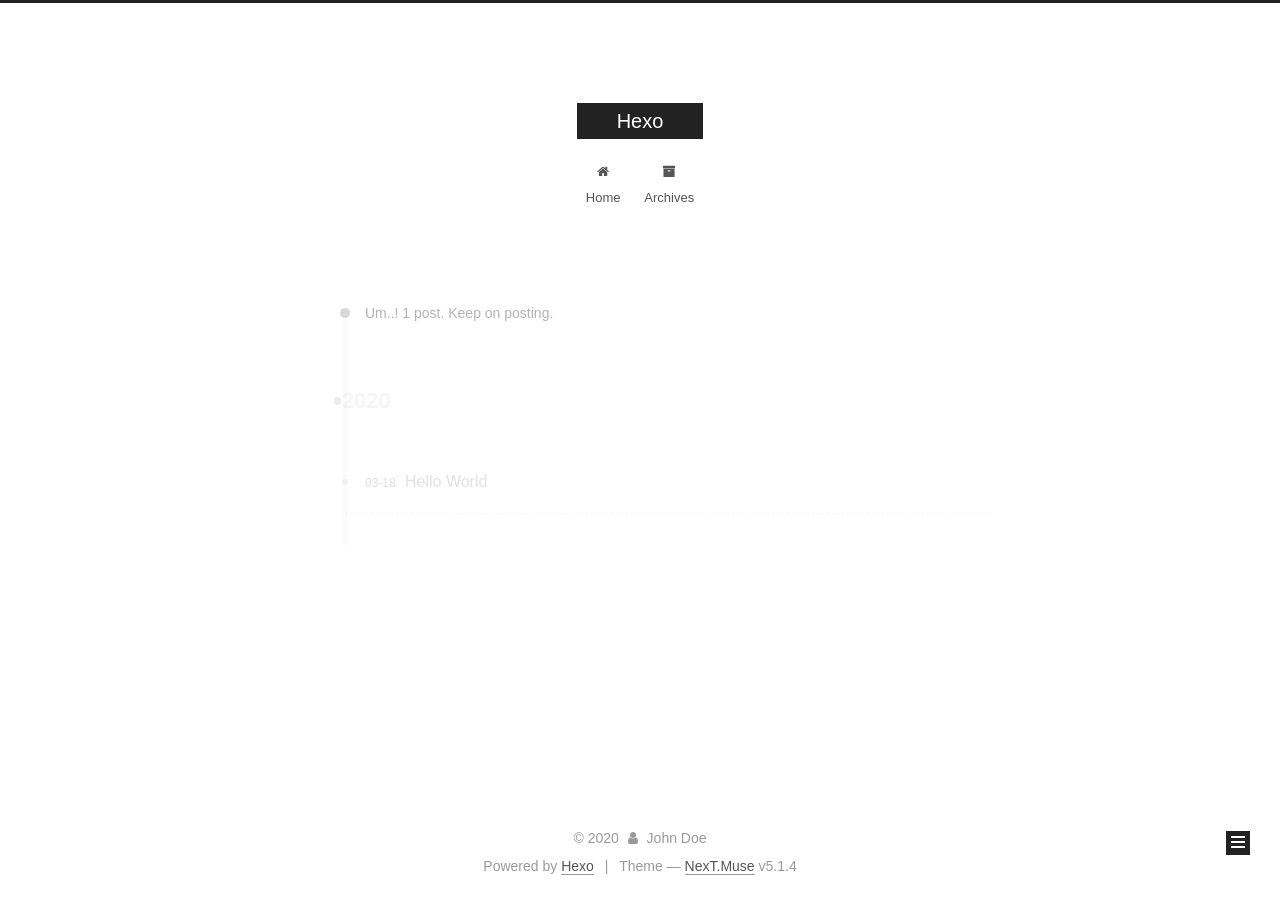
<file: archives/index.html>
<!DOCTYPE html>



  


<html class="theme-next muse use-motion" lang="en">
<head>
  <meta charset="UTF-8"/>
<meta http-equiv="X-UA-Compatible" content="IE=edge" />
<meta name="viewport" content="width=device-width, initial-scale=1, maximum-scale=1"/>
<meta name="theme-color" content="#222">









<meta http-equiv="Cache-Control" content="no-transform" />
<meta http-equiv="Cache-Control" content="no-siteapp" />
















  
  
  <link href="/lib/fancybox/source/jquery.fancybox.css?v=2.1.5" rel="stylesheet" type="text/css" />







<link href="/lib/font-awesome/css/font-awesome.min.css?v=4.6.2" rel="stylesheet" type="text/css" />

<link href="/css/main.css?v=5.1.4" rel="stylesheet" type="text/css" />


  <link rel="apple-touch-icon" sizes="180x180" href="/images/apple-touch-icon-next.png?v=5.1.4">


  <link rel="icon" type="image/png" sizes="32x32" href="/images/favicon-32x32-next.png?v=5.1.4">


  <link rel="icon" type="image/png" sizes="16x16" href="/images/favicon-16x16-next.png?v=5.1.4">


  <link rel="mask-icon" href="/images/logo.svg?v=5.1.4" color="#222">





  <meta name="keywords" content="Hexo, NexT" />










<meta property="og:type" content="website">
<meta property="og:title" content="Hexo">
<meta property="og:url" content="http://yoursite.com/archives/index.html">
<meta property="og:site_name" content="Hexo">
<meta property="og:locale" content="en_US">
<meta property="article:author" content="John Doe">
<meta name="twitter:card" content="summary">



<script type="text/javascript" id="hexo.configurations">
  var NexT = window.NexT || {};
  var CONFIG = {
    root: '/',
    scheme: 'Muse',
    version: '5.1.4',
    sidebar: {"position":"left","display":"post","offset":12,"b2t":false,"scrollpercent":false,"onmobile":false},
    fancybox: true,
    tabs: true,
    motion: {"enable":true,"async":false,"transition":{"post_block":"fadeIn","post_header":"slideDownIn","post_body":"slideDownIn","coll_header":"slideLeftIn","sidebar":"slideUpIn"}},
    duoshuo: {
      userId: '0',
      author: 'Author'
    },
    algolia: {
      applicationID: '',
      apiKey: '',
      indexName: '',
      hits: {"per_page":10},
      labels: {"input_placeholder":"Search for Posts","hits_empty":"We didn't find any results for the search: ${query}","hits_stats":"${hits} results found in ${time} ms"}
    }
  };
</script>



  <link rel="canonical" href="http://yoursite.com/archives/"/>





  <title>Archive | Hexo</title>
  








<meta name="generator" content="Hexo 4.2.0"></head>

<body itemscope itemtype="http://schema.org/WebPage" lang="en">

  
  
    
  

  <div class="container sidebar-position-left page-archive">
    <div class="headband"></div>

    <header id="header" class="header" itemscope itemtype="http://schema.org/WPHeader">
      <div class="header-inner"><div class="site-brand-wrapper">
  <div class="site-meta ">
    

    <div class="custom-logo-site-title">
      <a href="/"  class="brand" rel="start">
        <span class="logo-line-before"><i></i></span>
        <span class="site-title">Hexo</span>
        <span class="logo-line-after"><i></i></span>
      </a>
    </div>
      
        <p class="site-subtitle"></p>
      
  </div>

  <div class="site-nav-toggle">
    <button>
      <span class="btn-bar"></span>
      <span class="btn-bar"></span>
      <span class="btn-bar"></span>
    </button>
  </div>
</div>

<nav class="site-nav">
  

  
    <ul id="menu" class="menu">
      
        
        <li class="menu-item menu-item-home">
          <a href="/%20" rel="section">
            
              <i class="menu-item-icon fa fa-fw fa-home"></i> <br />
            
            Home
          </a>
        </li>
      
        
        <li class="menu-item menu-item-archives">
          <a href="/archives/%20" rel="section">
            
              <i class="menu-item-icon fa fa-fw fa-archive"></i> <br />
            
            Archives
          </a>
        </li>
      

      
    </ul>
  

  
</nav>



 </div>
    </header>

    <main id="main" class="main">
      <div class="main-inner">
        <div class="content-wrap">
          <div id="content" class="content">
            

  
  
  
  <div class="post-block archive">
    <div id="posts" class="posts-collapse">
      <span class="archive-move-on"></span>

      <span class="archive-page-counter">
        
        
        
          
        
        Um..! 1 post. Keep on posting.
      </span>

      

        
        
        

        
          
          <div class="collection-title">
            <h1 class="archive-year" id="archive-year-2020">2020</h1>
          </div>
        
        

        

  <article class="post post-type-normal" itemscope itemtype="http://schema.org/Article">
    <header class="post-header">

      <h2 class="post-title">
        
            <a class="post-title-link" href="/2020/03/18/hello-world/" itemprop="url">
              
                <span itemprop="name">Hello World</span>
              
            </a>
        
      </h2>

      <div class="post-meta">
        <time class="post-time" itemprop="dateCreated"
              datetime="2020-03-18T12:55:22+08:00"
              content="2020-03-18" >
          03-18
        </time>
      </div>

    </header>
  </article>



      

    </div>
  </div>
  
  
  

  



          </div>
          


          

        </div>
        
          
  
  <div class="sidebar-toggle">
    <div class="sidebar-toggle-line-wrap">
      <span class="sidebar-toggle-line sidebar-toggle-line-first"></span>
      <span class="sidebar-toggle-line sidebar-toggle-line-middle"></span>
      <span class="sidebar-toggle-line sidebar-toggle-line-last"></span>
    </div>
  </div>

  <aside id="sidebar" class="sidebar">
    
    <div class="sidebar-inner">

      

      

      <section class="site-overview-wrap sidebar-panel sidebar-panel-active">
        <div class="site-overview">
          <div class="site-author motion-element" itemprop="author" itemscope itemtype="http://schema.org/Person">
            
              <p class="site-author-name" itemprop="name">John Doe</p>
              <p class="site-description motion-element" itemprop="description"></p>
          </div>

          <nav class="site-state motion-element">

            
              <div class="site-state-item site-state-posts">
              
                <a href="/archives/%20%7C%7C%20archive">
              
                  <span class="site-state-item-count">1</span>
                  <span class="site-state-item-name">posts</span>
                </a>
              </div>
            

            

            

          </nav>

          

          

          
          

          
          

          

        </div>
      </section>

      

      

    </div>
  </aside>


        
      </div>
    </main>

    <footer id="footer" class="footer">
      <div class="footer-inner">
        <div class="copyright">&copy; <span itemprop="copyrightYear">2020</span>
  <span class="with-love">
    <i class="fa fa-user"></i>
  </span>
  <span class="author" itemprop="copyrightHolder">John Doe</span>

  
</div>


  <div class="powered-by">Powered by <a class="theme-link" target="_blank" href="https://hexo.io">Hexo</a></div>



  <span class="post-meta-divider">|</span>



  <div class="theme-info">Theme &mdash; <a class="theme-link" target="_blank" href="https://github.com/iissnan/hexo-theme-next">NexT.Muse</a> v5.1.4</div>




        







        
      </div>
    </footer>

    
      <div class="back-to-top">
        <i class="fa fa-arrow-up"></i>
        
      </div>
    

    

  </div>

  

<script type="text/javascript">
  if (Object.prototype.toString.call(window.Promise) !== '[object Function]') {
    window.Promise = null;
  }
</script>









  












  
  
    <script type="text/javascript" src="/lib/jquery/index.js?v=2.1.3"></script>
  

  
  
    <script type="text/javascript" src="/lib/fastclick/lib/fastclick.min.js?v=1.0.6"></script>
  

  
  
    <script type="text/javascript" src="/lib/jquery_lazyload/jquery.lazyload.js?v=1.9.7"></script>
  

  
  
    <script type="text/javascript" src="/lib/velocity/velocity.min.js?v=1.2.1"></script>
  

  
  
    <script type="text/javascript" src="/lib/velocity/velocity.ui.min.js?v=1.2.1"></script>
  

  
  
    <script type="text/javascript" src="/lib/fancybox/source/jquery.fancybox.pack.js?v=2.1.5"></script>
  


  


  <script type="text/javascript" src="/js/src/utils.js?v=5.1.4"></script>

  <script type="text/javascript" src="/js/src/motion.js?v=5.1.4"></script>



  
  

  

  


  <script type="text/javascript" src="/js/src/bootstrap.js?v=5.1.4"></script>



  


  




	





  





  












  





  

  

  

  
  

  

  

  

</body>
</html>
</file>
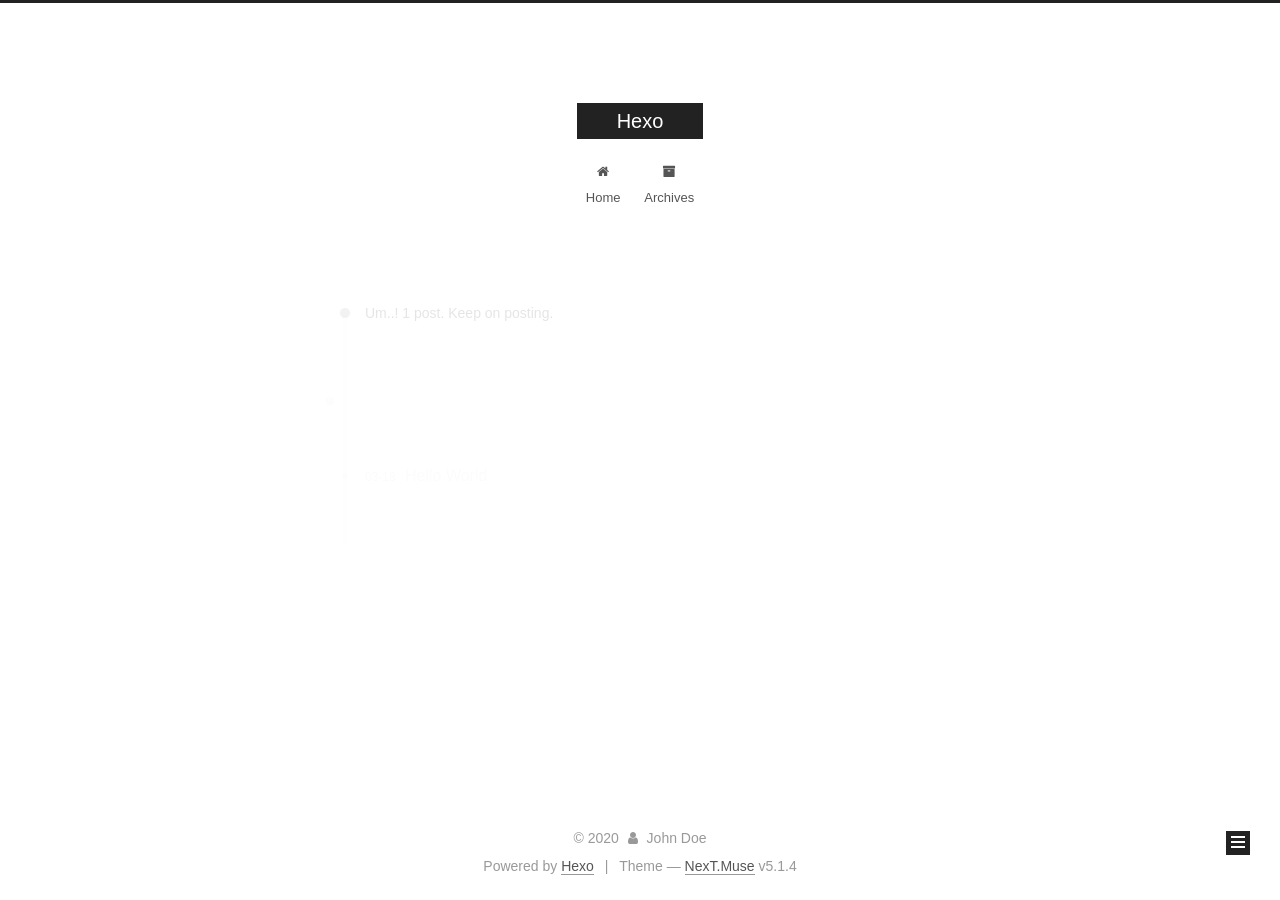
<file: archives/2020/index.html>
<!DOCTYPE html>



  


<html class="theme-next muse use-motion" lang="en">
<head>
  <meta charset="UTF-8"/>
<meta http-equiv="X-UA-Compatible" content="IE=edge" />
<meta name="viewport" content="width=device-width, initial-scale=1, maximum-scale=1"/>
<meta name="theme-color" content="#222">









<meta http-equiv="Cache-Control" content="no-transform" />
<meta http-equiv="Cache-Control" content="no-siteapp" />
















  
  
  <link href="/lib/fancybox/source/jquery.fancybox.css?v=2.1.5" rel="stylesheet" type="text/css" />







<link href="/lib/font-awesome/css/font-awesome.min.css?v=4.6.2" rel="stylesheet" type="text/css" />

<link href="/css/main.css?v=5.1.4" rel="stylesheet" type="text/css" />


  <link rel="apple-touch-icon" sizes="180x180" href="/images/apple-touch-icon-next.png?v=5.1.4">


  <link rel="icon" type="image/png" sizes="32x32" href="/images/favicon-32x32-next.png?v=5.1.4">


  <link rel="icon" type="image/png" sizes="16x16" href="/images/favicon-16x16-next.png?v=5.1.4">


  <link rel="mask-icon" href="/images/logo.svg?v=5.1.4" color="#222">





  <meta name="keywords" content="Hexo, NexT" />










<meta property="og:type" content="website">
<meta property="og:title" content="Hexo">
<meta property="og:url" content="http://yoursite.com/archives/2020/index.html">
<meta property="og:site_name" content="Hexo">
<meta property="og:locale" content="en_US">
<meta property="article:author" content="John Doe">
<meta name="twitter:card" content="summary">



<script type="text/javascript" id="hexo.configurations">
  var NexT = window.NexT || {};
  var CONFIG = {
    root: '/',
    scheme: 'Muse',
    version: '5.1.4',
    sidebar: {"position":"left","display":"post","offset":12,"b2t":false,"scrollpercent":false,"onmobile":false},
    fancybox: true,
    tabs: true,
    motion: {"enable":true,"async":false,"transition":{"post_block":"fadeIn","post_header":"slideDownIn","post_body":"slideDownIn","coll_header":"slideLeftIn","sidebar":"slideUpIn"}},
    duoshuo: {
      userId: '0',
      author: 'Author'
    },
    algolia: {
      applicationID: '',
      apiKey: '',
      indexName: '',
      hits: {"per_page":10},
      labels: {"input_placeholder":"Search for Posts","hits_empty":"We didn't find any results for the search: ${query}","hits_stats":"${hits} results found in ${time} ms"}
    }
  };
</script>



  <link rel="canonical" href="http://yoursite.com/archives/2020/"/>





  <title>Archive | Hexo</title>
  








<meta name="generator" content="Hexo 4.2.0"></head>

<body itemscope itemtype="http://schema.org/WebPage" lang="en">

  
  
    
  

  <div class="container sidebar-position-left page-archive">
    <div class="headband"></div>

    <header id="header" class="header" itemscope itemtype="http://schema.org/WPHeader">
      <div class="header-inner"><div class="site-brand-wrapper">
  <div class="site-meta ">
    

    <div class="custom-logo-site-title">
      <a href="/"  class="brand" rel="start">
        <span class="logo-line-before"><i></i></span>
        <span class="site-title">Hexo</span>
        <span class="logo-line-after"><i></i></span>
      </a>
    </div>
      
        <p class="site-subtitle"></p>
      
  </div>

  <div class="site-nav-toggle">
    <button>
      <span class="btn-bar"></span>
      <span class="btn-bar"></span>
      <span class="btn-bar"></span>
    </button>
  </div>
</div>

<nav class="site-nav">
  

  
    <ul id="menu" class="menu">
      
        
        <li class="menu-item menu-item-home">
          <a href="/%20" rel="section">
            
              <i class="menu-item-icon fa fa-fw fa-home"></i> <br />
            
            Home
          </a>
        </li>
      
        
        <li class="menu-item menu-item-archives">
          <a href="/archives/%20" rel="section">
            
              <i class="menu-item-icon fa fa-fw fa-archive"></i> <br />
            
            Archives
          </a>
        </li>
      

      
    </ul>
  

  
</nav>



 </div>
    </header>

    <main id="main" class="main">
      <div class="main-inner">
        <div class="content-wrap">
          <div id="content" class="content">
            

  
  
  
  <div class="post-block archive">
    <div id="posts" class="posts-collapse">
      <span class="archive-move-on"></span>

      <span class="archive-page-counter">
        
        
        
          
        
        Um..! 1 post. Keep on posting.
      </span>

      

        
        
        

        
          
          <div class="collection-title">
            <h1 class="archive-year" id="archive-year-2020">2020</h1>
          </div>
        
        

        

  <article class="post post-type-normal" itemscope itemtype="http://schema.org/Article">
    <header class="post-header">

      <h2 class="post-title">
        
            <a class="post-title-link" href="/2020/03/18/hello-world/" itemprop="url">
              
                <span itemprop="name">Hello World</span>
              
            </a>
        
      </h2>

      <div class="post-meta">
        <time class="post-time" itemprop="dateCreated"
              datetime="2020-03-18T12:55:22+08:00"
              content="2020-03-18" >
          03-18
        </time>
      </div>

    </header>
  </article>



      

    </div>
  </div>
  
  
  

  



          </div>
          


          

        </div>
        
          
  
  <div class="sidebar-toggle">
    <div class="sidebar-toggle-line-wrap">
      <span class="sidebar-toggle-line sidebar-toggle-line-first"></span>
      <span class="sidebar-toggle-line sidebar-toggle-line-middle"></span>
      <span class="sidebar-toggle-line sidebar-toggle-line-last"></span>
    </div>
  </div>

  <aside id="sidebar" class="sidebar">
    
    <div class="sidebar-inner">

      

      

      <section class="site-overview-wrap sidebar-panel sidebar-panel-active">
        <div class="site-overview">
          <div class="site-author motion-element" itemprop="author" itemscope itemtype="http://schema.org/Person">
            
              <p class="site-author-name" itemprop="name">John Doe</p>
              <p class="site-description motion-element" itemprop="description"></p>
          </div>

          <nav class="site-state motion-element">

            
              <div class="site-state-item site-state-posts">
              
                <a href="/archives/%20%7C%7C%20archive">
              
                  <span class="site-state-item-count">1</span>
                  <span class="site-state-item-name">posts</span>
                </a>
              </div>
            

            

            

          </nav>

          

          

          
          

          
          

          

        </div>
      </section>

      

      

    </div>
  </aside>


        
      </div>
    </main>

    <footer id="footer" class="footer">
      <div class="footer-inner">
        <div class="copyright">&copy; <span itemprop="copyrightYear">2020</span>
  <span class="with-love">
    <i class="fa fa-user"></i>
  </span>
  <span class="author" itemprop="copyrightHolder">John Doe</span>

  
</div>


  <div class="powered-by">Powered by <a class="theme-link" target="_blank" href="https://hexo.io">Hexo</a></div>



  <span class="post-meta-divider">|</span>



  <div class="theme-info">Theme &mdash; <a class="theme-link" target="_blank" href="https://github.com/iissnan/hexo-theme-next">NexT.Muse</a> v5.1.4</div>




        







        
      </div>
    </footer>

    
      <div class="back-to-top">
        <i class="fa fa-arrow-up"></i>
        
      </div>
    

    

  </div>

  

<script type="text/javascript">
  if (Object.prototype.toString.call(window.Promise) !== '[object Function]') {
    window.Promise = null;
  }
</script>









  












  
  
    <script type="text/javascript" src="/lib/jquery/index.js?v=2.1.3"></script>
  

  
  
    <script type="text/javascript" src="/lib/fastclick/lib/fastclick.min.js?v=1.0.6"></script>
  

  
  
    <script type="text/javascript" src="/lib/jquery_lazyload/jquery.lazyload.js?v=1.9.7"></script>
  

  
  
    <script type="text/javascript" src="/lib/velocity/velocity.min.js?v=1.2.1"></script>
  

  
  
    <script type="text/javascript" src="/lib/velocity/velocity.ui.min.js?v=1.2.1"></script>
  

  
  
    <script type="text/javascript" src="/lib/fancybox/source/jquery.fancybox.pack.js?v=2.1.5"></script>
  


  


  <script type="text/javascript" src="/js/src/utils.js?v=5.1.4"></script>

  <script type="text/javascript" src="/js/src/motion.js?v=5.1.4"></script>



  
  

  

  


  <script type="text/javascript" src="/js/src/bootstrap.js?v=5.1.4"></script>



  


  




	





  





  












  





  

  

  

  
  

  

  

  

</body>
</html>
</file>
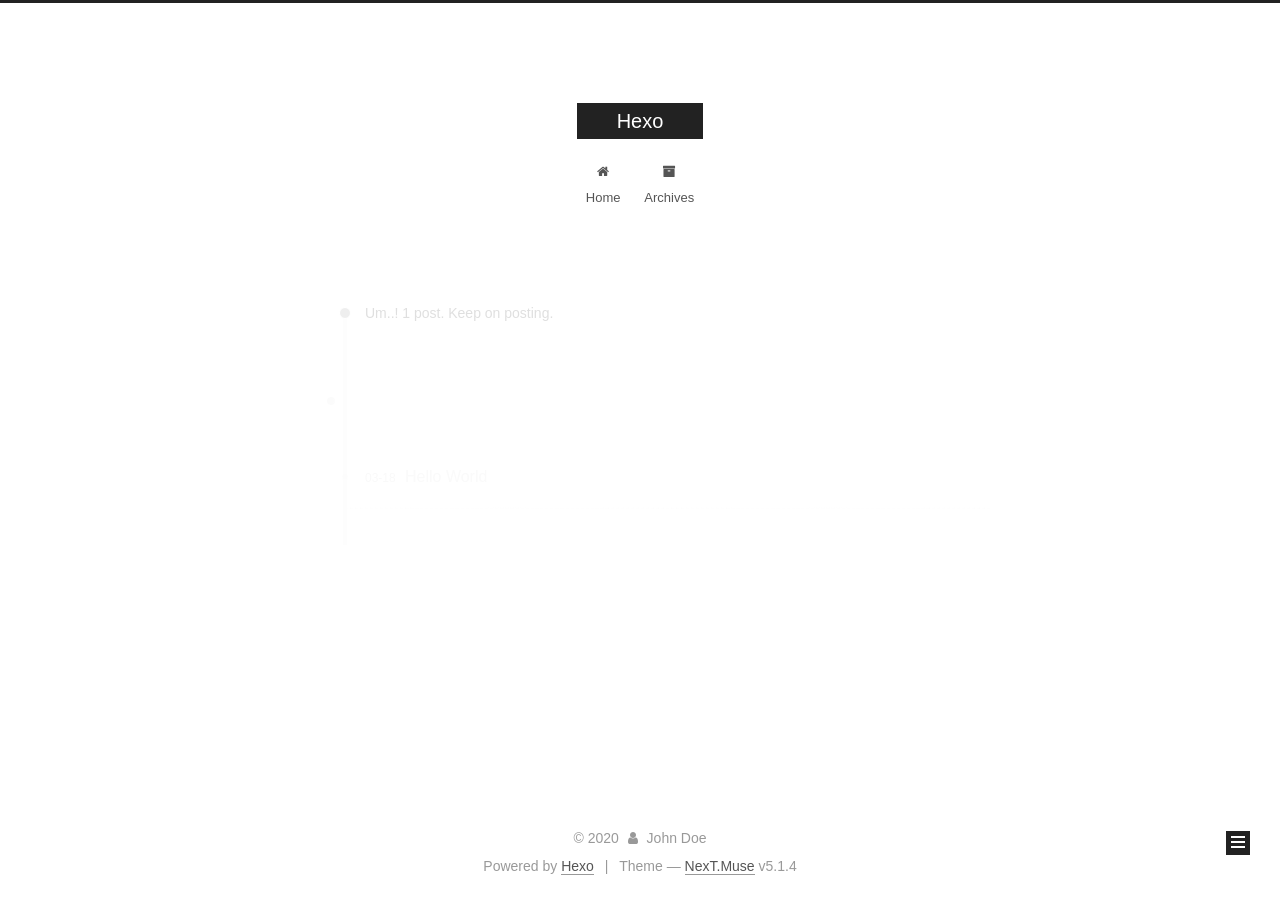
<file: archives/2020/03/index.html>
<!DOCTYPE html>



  


<html class="theme-next muse use-motion" lang="en">
<head>
  <meta charset="UTF-8"/>
<meta http-equiv="X-UA-Compatible" content="IE=edge" />
<meta name="viewport" content="width=device-width, initial-scale=1, maximum-scale=1"/>
<meta name="theme-color" content="#222">









<meta http-equiv="Cache-Control" content="no-transform" />
<meta http-equiv="Cache-Control" content="no-siteapp" />
















  
  
  <link href="/lib/fancybox/source/jquery.fancybox.css?v=2.1.5" rel="stylesheet" type="text/css" />







<link href="/lib/font-awesome/css/font-awesome.min.css?v=4.6.2" rel="stylesheet" type="text/css" />

<link href="/css/main.css?v=5.1.4" rel="stylesheet" type="text/css" />


  <link rel="apple-touch-icon" sizes="180x180" href="/images/apple-touch-icon-next.png?v=5.1.4">


  <link rel="icon" type="image/png" sizes="32x32" href="/images/favicon-32x32-next.png?v=5.1.4">


  <link rel="icon" type="image/png" sizes="16x16" href="/images/favicon-16x16-next.png?v=5.1.4">


  <link rel="mask-icon" href="/images/logo.svg?v=5.1.4" color="#222">





  <meta name="keywords" content="Hexo, NexT" />










<meta property="og:type" content="website">
<meta property="og:title" content="Hexo">
<meta property="og:url" content="http://yoursite.com/archives/2020/03/index.html">
<meta property="og:site_name" content="Hexo">
<meta property="og:locale" content="en_US">
<meta property="article:author" content="John Doe">
<meta name="twitter:card" content="summary">



<script type="text/javascript" id="hexo.configurations">
  var NexT = window.NexT || {};
  var CONFIG = {
    root: '/',
    scheme: 'Muse',
    version: '5.1.4',
    sidebar: {"position":"left","display":"post","offset":12,"b2t":false,"scrollpercent":false,"onmobile":false},
    fancybox: true,
    tabs: true,
    motion: {"enable":true,"async":false,"transition":{"post_block":"fadeIn","post_header":"slideDownIn","post_body":"slideDownIn","coll_header":"slideLeftIn","sidebar":"slideUpIn"}},
    duoshuo: {
      userId: '0',
      author: 'Author'
    },
    algolia: {
      applicationID: '',
      apiKey: '',
      indexName: '',
      hits: {"per_page":10},
      labels: {"input_placeholder":"Search for Posts","hits_empty":"We didn't find any results for the search: ${query}","hits_stats":"${hits} results found in ${time} ms"}
    }
  };
</script>



  <link rel="canonical" href="http://yoursite.com/archives/2020/03/"/>





  <title>Archive | Hexo</title>
  








<meta name="generator" content="Hexo 4.2.0"></head>

<body itemscope itemtype="http://schema.org/WebPage" lang="en">

  
  
    
  

  <div class="container sidebar-position-left page-archive">
    <div class="headband"></div>

    <header id="header" class="header" itemscope itemtype="http://schema.org/WPHeader">
      <div class="header-inner"><div class="site-brand-wrapper">
  <div class="site-meta ">
    

    <div class="custom-logo-site-title">
      <a href="/"  class="brand" rel="start">
        <span class="logo-line-before"><i></i></span>
        <span class="site-title">Hexo</span>
        <span class="logo-line-after"><i></i></span>
      </a>
    </div>
      
        <p class="site-subtitle"></p>
      
  </div>

  <div class="site-nav-toggle">
    <button>
      <span class="btn-bar"></span>
      <span class="btn-bar"></span>
      <span class="btn-bar"></span>
    </button>
  </div>
</div>

<nav class="site-nav">
  

  
    <ul id="menu" class="menu">
      
        
        <li class="menu-item menu-item-home">
          <a href="/%20" rel="section">
            
              <i class="menu-item-icon fa fa-fw fa-home"></i> <br />
            
            Home
          </a>
        </li>
      
        
        <li class="menu-item menu-item-archives">
          <a href="/archives/%20" rel="section">
            
              <i class="menu-item-icon fa fa-fw fa-archive"></i> <br />
            
            Archives
          </a>
        </li>
      

      
    </ul>
  

  
</nav>



 </div>
    </header>

    <main id="main" class="main">
      <div class="main-inner">
        <div class="content-wrap">
          <div id="content" class="content">
            

  
  
  
  <div class="post-block archive">
    <div id="posts" class="posts-collapse">
      <span class="archive-move-on"></span>

      <span class="archive-page-counter">
        
        
        
          
        
        Um..! 1 post. Keep on posting.
      </span>

      

        
        
        

        
          
          <div class="collection-title">
            <h1 class="archive-year" id="archive-year-2020">2020</h1>
          </div>
        
        

        

  <article class="post post-type-normal" itemscope itemtype="http://schema.org/Article">
    <header class="post-header">

      <h2 class="post-title">
        
            <a class="post-title-link" href="/2020/03/18/hello-world/" itemprop="url">
              
                <span itemprop="name">Hello World</span>
              
            </a>
        
      </h2>

      <div class="post-meta">
        <time class="post-time" itemprop="dateCreated"
              datetime="2020-03-18T12:55:22+08:00"
              content="2020-03-18" >
          03-18
        </time>
      </div>

    </header>
  </article>



      

    </div>
  </div>
  
  
  

  



          </div>
          


          

        </div>
        
          
  
  <div class="sidebar-toggle">
    <div class="sidebar-toggle-line-wrap">
      <span class="sidebar-toggle-line sidebar-toggle-line-first"></span>
      <span class="sidebar-toggle-line sidebar-toggle-line-middle"></span>
      <span class="sidebar-toggle-line sidebar-toggle-line-last"></span>
    </div>
  </div>

  <aside id="sidebar" class="sidebar">
    
    <div class="sidebar-inner">

      

      

      <section class="site-overview-wrap sidebar-panel sidebar-panel-active">
        <div class="site-overview">
          <div class="site-author motion-element" itemprop="author" itemscope itemtype="http://schema.org/Person">
            
              <p class="site-author-name" itemprop="name">John Doe</p>
              <p class="site-description motion-element" itemprop="description"></p>
          </div>

          <nav class="site-state motion-element">

            
              <div class="site-state-item site-state-posts">
              
                <a href="/archives/%20%7C%7C%20archive">
              
                  <span class="site-state-item-count">1</span>
                  <span class="site-state-item-name">posts</span>
                </a>
              </div>
            

            

            

          </nav>

          

          

          
          

          
          

          

        </div>
      </section>

      

      

    </div>
  </aside>


        
      </div>
    </main>

    <footer id="footer" class="footer">
      <div class="footer-inner">
        <div class="copyright">&copy; <span itemprop="copyrightYear">2020</span>
  <span class="with-love">
    <i class="fa fa-user"></i>
  </span>
  <span class="author" itemprop="copyrightHolder">John Doe</span>

  
</div>


  <div class="powered-by">Powered by <a class="theme-link" target="_blank" href="https://hexo.io">Hexo</a></div>



  <span class="post-meta-divider">|</span>



  <div class="theme-info">Theme &mdash; <a class="theme-link" target="_blank" href="https://github.com/iissnan/hexo-theme-next">NexT.Muse</a> v5.1.4</div>




        







        
      </div>
    </footer>

    
      <div class="back-to-top">
        <i class="fa fa-arrow-up"></i>
        
      </div>
    

    

  </div>

  

<script type="text/javascript">
  if (Object.prototype.toString.call(window.Promise) !== '[object Function]') {
    window.Promise = null;
  }
</script>









  












  
  
    <script type="text/javascript" src="/lib/jquery/index.js?v=2.1.3"></script>
  

  
  
    <script type="text/javascript" src="/lib/fastclick/lib/fastclick.min.js?v=1.0.6"></script>
  

  
  
    <script type="text/javascript" src="/lib/jquery_lazyload/jquery.lazyload.js?v=1.9.7"></script>
  

  
  
    <script type="text/javascript" src="/lib/velocity/velocity.min.js?v=1.2.1"></script>
  

  
  
    <script type="text/javascript" src="/lib/velocity/velocity.ui.min.js?v=1.2.1"></script>
  

  
  
    <script type="text/javascript" src="/lib/fancybox/source/jquery.fancybox.pack.js?v=2.1.5"></script>
  


  


  <script type="text/javascript" src="/js/src/utils.js?v=5.1.4"></script>

  <script type="text/javascript" src="/js/src/motion.js?v=5.1.4"></script>



  
  

  

  


  <script type="text/javascript" src="/js/src/bootstrap.js?v=5.1.4"></script>



  


  




	





  





  












  





  

  

  

  
  

  

  

  

</body>
</html>
</file>
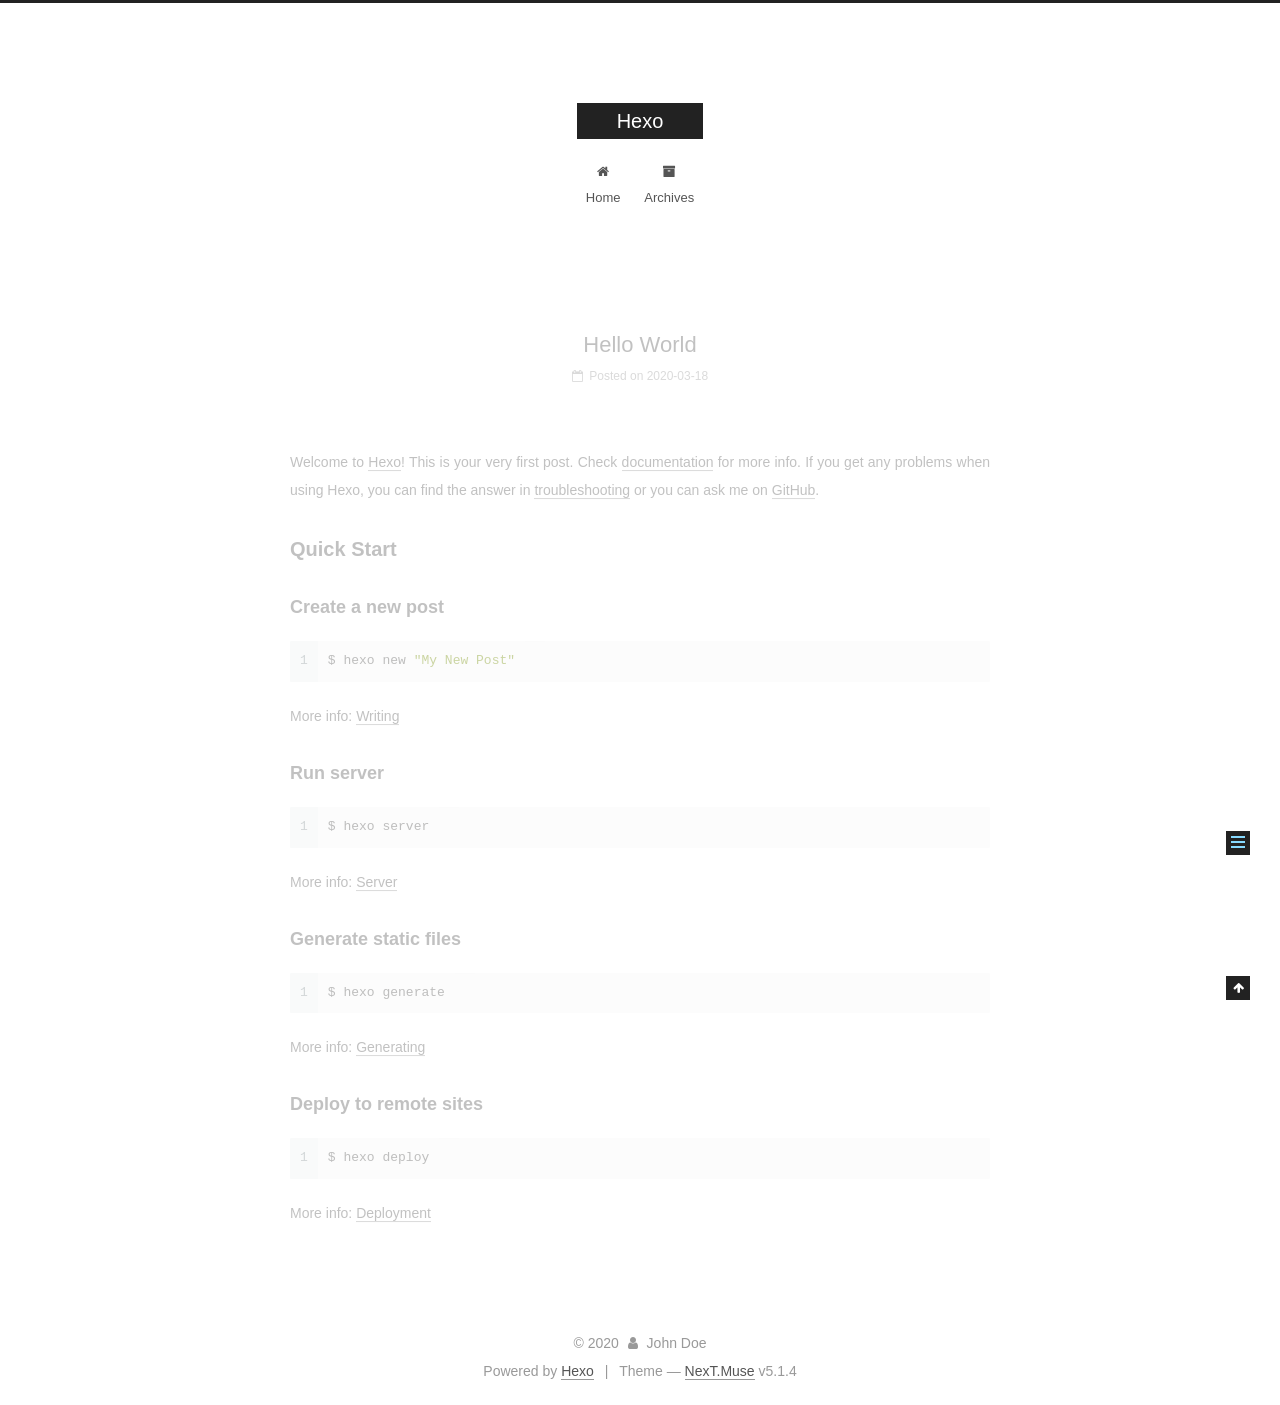
<file: 2020/03/18/hello-world/index.html>
<!DOCTYPE html>



  


<html class="theme-next muse use-motion" lang="en">
<head>
  <meta charset="UTF-8"/>
<meta http-equiv="X-UA-Compatible" content="IE=edge" />
<meta name="viewport" content="width=device-width, initial-scale=1, maximum-scale=1"/>
<meta name="theme-color" content="#222">









<meta http-equiv="Cache-Control" content="no-transform" />
<meta http-equiv="Cache-Control" content="no-siteapp" />
















  
  
  <link href="/lib/fancybox/source/jquery.fancybox.css?v=2.1.5" rel="stylesheet" type="text/css" />







<link href="/lib/font-awesome/css/font-awesome.min.css?v=4.6.2" rel="stylesheet" type="text/css" />

<link href="/css/main.css?v=5.1.4" rel="stylesheet" type="text/css" />


  <link rel="apple-touch-icon" sizes="180x180" href="/images/apple-touch-icon-next.png?v=5.1.4">


  <link rel="icon" type="image/png" sizes="32x32" href="/images/favicon-32x32-next.png?v=5.1.4">


  <link rel="icon" type="image/png" sizes="16x16" href="/images/favicon-16x16-next.png?v=5.1.4">


  <link rel="mask-icon" href="/images/logo.svg?v=5.1.4" color="#222">





  <meta name="keywords" content="Hexo, NexT" />










<meta name="description" content="Welcome to Hexo! This is your very first post. Check documentation for more info. If you get any problems when using Hexo, you can find the answer in troubleshooting or you can ask me on GitHub. Quick">
<meta property="og:type" content="article">
<meta property="og:title" content="Hello World">
<meta property="og:url" content="http://yoursite.com/2020/03/18/hello-world/index.html">
<meta property="og:site_name" content="Hexo">
<meta property="og:description" content="Welcome to Hexo! This is your very first post. Check documentation for more info. If you get any problems when using Hexo, you can find the answer in troubleshooting or you can ask me on GitHub. Quick">
<meta property="og:locale" content="en_US">
<meta property="article:published_time" content="2020-03-18T04:55:22.304Z">
<meta property="article:modified_time" content="2020-03-18T04:55:22.304Z">
<meta property="article:author" content="John Doe">
<meta name="twitter:card" content="summary">



<script type="text/javascript" id="hexo.configurations">
  var NexT = window.NexT || {};
  var CONFIG = {
    root: '/',
    scheme: 'Muse',
    version: '5.1.4',
    sidebar: {"position":"left","display":"post","offset":12,"b2t":false,"scrollpercent":false,"onmobile":false},
    fancybox: true,
    tabs: true,
    motion: {"enable":true,"async":false,"transition":{"post_block":"fadeIn","post_header":"slideDownIn","post_body":"slideDownIn","coll_header":"slideLeftIn","sidebar":"slideUpIn"}},
    duoshuo: {
      userId: '0',
      author: 'Author'
    },
    algolia: {
      applicationID: '',
      apiKey: '',
      indexName: '',
      hits: {"per_page":10},
      labels: {"input_placeholder":"Search for Posts","hits_empty":"We didn't find any results for the search: ${query}","hits_stats":"${hits} results found in ${time} ms"}
    }
  };
</script>



  <link rel="canonical" href="http://yoursite.com/2020/03/18/hello-world/"/>





  <title>Hello World | Hexo</title>
  








<meta name="generator" content="Hexo 4.2.0"></head>

<body itemscope itemtype="http://schema.org/WebPage" lang="en">

  
  
    
  

  <div class="container sidebar-position-left page-post-detail">
    <div class="headband"></div>

    <header id="header" class="header" itemscope itemtype="http://schema.org/WPHeader">
      <div class="header-inner"><div class="site-brand-wrapper">
  <div class="site-meta ">
    

    <div class="custom-logo-site-title">
      <a href="/"  class="brand" rel="start">
        <span class="logo-line-before"><i></i></span>
        <span class="site-title">Hexo</span>
        <span class="logo-line-after"><i></i></span>
      </a>
    </div>
      
        <p class="site-subtitle"></p>
      
  </div>

  <div class="site-nav-toggle">
    <button>
      <span class="btn-bar"></span>
      <span class="btn-bar"></span>
      <span class="btn-bar"></span>
    </button>
  </div>
</div>

<nav class="site-nav">
  

  
    <ul id="menu" class="menu">
      
        
        <li class="menu-item menu-item-home">
          <a href="/%20" rel="section">
            
              <i class="menu-item-icon fa fa-fw fa-home"></i> <br />
            
            Home
          </a>
        </li>
      
        
        <li class="menu-item menu-item-archives">
          <a href="/archives/%20" rel="section">
            
              <i class="menu-item-icon fa fa-fw fa-archive"></i> <br />
            
            Archives
          </a>
        </li>
      

      
    </ul>
  

  
</nav>



 </div>
    </header>

    <main id="main" class="main">
      <div class="main-inner">
        <div class="content-wrap">
          <div id="content" class="content">
            

  <div id="posts" class="posts-expand">
    

  

  
  
  

  <article class="post post-type-normal" itemscope itemtype="http://schema.org/Article">
  
  
  
  <div class="post-block">
    <link itemprop="mainEntityOfPage" href="http://yoursite.com/2020/03/18/hello-world/">

    <span hidden itemprop="author" itemscope itemtype="http://schema.org/Person">
      <meta itemprop="name" content="John Doe">
      <meta itemprop="description" content="">
      <meta itemprop="image" content="/images/avatar.gif">
    </span>

    <span hidden itemprop="publisher" itemscope itemtype="http://schema.org/Organization">
      <meta itemprop="name" content="Hexo">
    </span>

    
      <header class="post-header">

        
        
          <h1 class="post-title" itemprop="name headline">Hello World</h1>
        

        <div class="post-meta">
          <span class="post-time">
            
              <span class="post-meta-item-icon">
                <i class="fa fa-calendar-o"></i>
              </span>
              
                <span class="post-meta-item-text">Posted on</span>
              
              <time title="Post created" itemprop="dateCreated datePublished" datetime="2020-03-18T12:55:22+08:00">
                2020-03-18
              </time>
            

            

            
          </span>

          

          
            
          

          
          

          

          

          

        </div>
      </header>
    

    
    
    
    <div class="post-body" itemprop="articleBody">

      
      

      
        <p>Welcome to <a href="https://hexo.io/" target="_blank" rel="noopener">Hexo</a>! This is your very first post. Check <a href="https://hexo.io/docs/" target="_blank" rel="noopener">documentation</a> for more info. If you get any problems when using Hexo, you can find the answer in <a href="https://hexo.io/docs/troubleshooting.html" target="_blank" rel="noopener">troubleshooting</a> or you can ask me on <a href="https://github.com/hexojs/hexo/issues" target="_blank" rel="noopener">GitHub</a>.</p>
<h2 id="Quick-Start"><a href="#Quick-Start" class="headerlink" title="Quick Start"></a>Quick Start</h2><h3 id="Create-a-new-post"><a href="#Create-a-new-post" class="headerlink" title="Create a new post"></a>Create a new post</h3><figure class="highlight bash"><table><tr><td class="gutter"><pre><span class="line">1</span><br></pre></td><td class="code"><pre><span class="line">$ hexo new <span class="string">"My New Post"</span></span><br></pre></td></tr></table></figure>

<p>More info: <a href="https://hexo.io/docs/writing.html" target="_blank" rel="noopener">Writing</a></p>
<h3 id="Run-server"><a href="#Run-server" class="headerlink" title="Run server"></a>Run server</h3><figure class="highlight bash"><table><tr><td class="gutter"><pre><span class="line">1</span><br></pre></td><td class="code"><pre><span class="line">$ hexo server</span><br></pre></td></tr></table></figure>

<p>More info: <a href="https://hexo.io/docs/server.html" target="_blank" rel="noopener">Server</a></p>
<h3 id="Generate-static-files"><a href="#Generate-static-files" class="headerlink" title="Generate static files"></a>Generate static files</h3><figure class="highlight bash"><table><tr><td class="gutter"><pre><span class="line">1</span><br></pre></td><td class="code"><pre><span class="line">$ hexo generate</span><br></pre></td></tr></table></figure>

<p>More info: <a href="https://hexo.io/docs/generating.html" target="_blank" rel="noopener">Generating</a></p>
<h3 id="Deploy-to-remote-sites"><a href="#Deploy-to-remote-sites" class="headerlink" title="Deploy to remote sites"></a>Deploy to remote sites</h3><figure class="highlight bash"><table><tr><td class="gutter"><pre><span class="line">1</span><br></pre></td><td class="code"><pre><span class="line">$ hexo deploy</span><br></pre></td></tr></table></figure>

<p>More info: <a href="https://hexo.io/docs/one-command-deployment.html" target="_blank" rel="noopener">Deployment</a></p>

      
    </div>
    
    
    

    

    

    

    <footer class="post-footer">
      

      
      
      

      

      
      
    </footer>
  </div>
  
  
  
  </article>



    <div class="post-spread">
      
    </div>
  </div>


          </div>
          


          

  



        </div>
        
          
  
  <div class="sidebar-toggle">
    <div class="sidebar-toggle-line-wrap">
      <span class="sidebar-toggle-line sidebar-toggle-line-first"></span>
      <span class="sidebar-toggle-line sidebar-toggle-line-middle"></span>
      <span class="sidebar-toggle-line sidebar-toggle-line-last"></span>
    </div>
  </div>

  <aside id="sidebar" class="sidebar">
    
    <div class="sidebar-inner">

      

      
        <ul class="sidebar-nav motion-element">
          <li class="sidebar-nav-toc sidebar-nav-active" data-target="post-toc-wrap">
            Table of Contents
          </li>
          <li class="sidebar-nav-overview" data-target="site-overview-wrap">
            Overview
          </li>
        </ul>
      

      <section class="site-overview-wrap sidebar-panel">
        <div class="site-overview">
          <div class="site-author motion-element" itemprop="author" itemscope itemtype="http://schema.org/Person">
            
              <p class="site-author-name" itemprop="name">John Doe</p>
              <p class="site-description motion-element" itemprop="description"></p>
          </div>

          <nav class="site-state motion-element">

            
              <div class="site-state-item site-state-posts">
              
                <a href="/archives/%20%7C%7C%20archive">
              
                  <span class="site-state-item-count">1</span>
                  <span class="site-state-item-name">posts</span>
                </a>
              </div>
            

            

            

          </nav>

          

          

          
          

          
          

          

        </div>
      </section>

      
      <!--noindex-->
        <section class="post-toc-wrap motion-element sidebar-panel sidebar-panel-active">
          <div class="post-toc">

            
              
            

            
              <div class="post-toc-content"><ol class="nav"><li class="nav-item nav-level-2"><a class="nav-link" href="#Quick-Start"><span class="nav-number">1.</span> <span class="nav-text">Quick Start</span></a><ol class="nav-child"><li class="nav-item nav-level-3"><a class="nav-link" href="#Create-a-new-post"><span class="nav-number">1.1.</span> <span class="nav-text">Create a new post</span></a></li><li class="nav-item nav-level-3"><a class="nav-link" href="#Run-server"><span class="nav-number">1.2.</span> <span class="nav-text">Run server</span></a></li><li class="nav-item nav-level-3"><a class="nav-link" href="#Generate-static-files"><span class="nav-number">1.3.</span> <span class="nav-text">Generate static files</span></a></li><li class="nav-item nav-level-3"><a class="nav-link" href="#Deploy-to-remote-sites"><span class="nav-number">1.4.</span> <span class="nav-text">Deploy to remote sites</span></a></li></ol></li></ol></div>
            

          </div>
        </section>
      <!--/noindex-->
      

      

    </div>
  </aside>


        
      </div>
    </main>

    <footer id="footer" class="footer">
      <div class="footer-inner">
        <div class="copyright">&copy; <span itemprop="copyrightYear">2020</span>
  <span class="with-love">
    <i class="fa fa-user"></i>
  </span>
  <span class="author" itemprop="copyrightHolder">John Doe</span>

  
</div>


  <div class="powered-by">Powered by <a class="theme-link" target="_blank" href="https://hexo.io">Hexo</a></div>



  <span class="post-meta-divider">|</span>



  <div class="theme-info">Theme &mdash; <a class="theme-link" target="_blank" href="https://github.com/iissnan/hexo-theme-next">NexT.Muse</a> v5.1.4</div>




        







        
      </div>
    </footer>

    
      <div class="back-to-top">
        <i class="fa fa-arrow-up"></i>
        
      </div>
    

    

  </div>

  

<script type="text/javascript">
  if (Object.prototype.toString.call(window.Promise) !== '[object Function]') {
    window.Promise = null;
  }
</script>









  












  
  
    <script type="text/javascript" src="/lib/jquery/index.js?v=2.1.3"></script>
  

  
  
    <script type="text/javascript" src="/lib/fastclick/lib/fastclick.min.js?v=1.0.6"></script>
  

  
  
    <script type="text/javascript" src="/lib/jquery_lazyload/jquery.lazyload.js?v=1.9.7"></script>
  

  
  
    <script type="text/javascript" src="/lib/velocity/velocity.min.js?v=1.2.1"></script>
  

  
  
    <script type="text/javascript" src="/lib/velocity/velocity.ui.min.js?v=1.2.1"></script>
  

  
  
    <script type="text/javascript" src="/lib/fancybox/source/jquery.fancybox.pack.js?v=2.1.5"></script>
  


  


  <script type="text/javascript" src="/js/src/utils.js?v=5.1.4"></script>

  <script type="text/javascript" src="/js/src/motion.js?v=5.1.4"></script>



  
  

  
  <script type="text/javascript" src="/js/src/scrollspy.js?v=5.1.4"></script>
<script type="text/javascript" src="/js/src/post-details.js?v=5.1.4"></script>



  


  <script type="text/javascript" src="/js/src/bootstrap.js?v=5.1.4"></script>



  


  




	





  





  












  





  

  

  

  
  

  

  

  

</body>
</html>
</file>
<file: css/main.css>
/* normalize.css v3.0.2 | MIT License | git.io/normalize */
html {
  font-family: sans-serif; /* 1 */
  -ms-text-size-adjust: 100%; /* 2 */
  -webkit-text-size-adjust: 100%; /* 2 */
}
body {
  margin: 0;
}
article,
aside,
details,
figcaption,
figure,
footer,
header,
hgroup,
main,
menu,
nav,
section,
summary {
  display: block;
}
audio,
canvas,
progress,
video {
  display: inline-block; /* 1 */
  vertical-align: baseline; /* 2 */
}
audio:not([controls]) {
  display: none;
  height: 0;
}
[hidden],
template {
  display: none;
}
a {
  background-color: transparent;
}
a:active,
a:hover {
  outline: 0;
}
abbr[title] {
  border-bottom: 1px dotted;
}
b,
strong {
  font-weight: bold;
}
dfn {
  font-style: italic;
}
h1 {
  font-size: 2em;
  margin: 0.67em 0;
}
mark {
  background: #ff0;
  color: #000;
}
small {
  font-size: 80%;
}
sub,
sup {
  font-size: 75%;
  line-height: 0;
  position: relative;
  vertical-align: baseline;
}
sup {
  top: -0.5em;
}
sub {
  bottom: -0.25em;
}
img {
  border: 0;
}
svg:not(:root) {
  overflow: hidden;
}
figure {
  margin: 1em 40px;
}
hr {
  -moz-box-sizing: content-box;
  box-sizing: content-box;
  height: 0;
}
pre {
  overflow: auto;
}
code,
kbd,
pre,
samp {
  font-family: monospace, monospace;
  font-size: 1em;
}
button,
input,
optgroup,
select,
textarea {
  color: inherit; /* 1 */
  font: inherit; /* 2 */
  margin: 0; /* 3 */
}
button {
  overflow: visible;
}
button,
select {
  text-transform: none;
}
button,
html input[type="button"],
input[type="reset"],
input[type="submit"] {
  -webkit-appearance: button; /* 2 */
  cursor: pointer; /* 3 */
}
button[disabled],
html input[disabled] {
  cursor: default;
}
button::-moz-focus-inner,
input::-moz-focus-inner {
  border: 0;
  padding: 0;
}
input {
  line-height: normal;
}
input[type="checkbox"],
input[type="radio"] {
  box-sizing: border-box; /* 1 */
  padding: 0; /* 2 */
}
input[type="number"]::-webkit-inner-spin-button,
input[type="number"]::-webkit-outer-spin-button {
  height: auto;
}
input[type="search"] {
  -webkit-appearance: textfield; /* 1 */
  -moz-box-sizing: content-box;
  -webkit-box-sizing: content-box; /* 2 */
  box-sizing: content-box;
}
input[type="search"]::-webkit-search-cancel-button,
input[type="search"]::-webkit-search-decoration {
  -webkit-appearance: none;
}
fieldset {
  border: 1px solid #c0c0c0;
  margin: 0 2px;
  padding: 0.35em 0.625em 0.75em;
}
legend {
  border: 0; /* 1 */
  padding: 0; /* 2 */
}
textarea {
  overflow: auto;
}
optgroup {
  font-weight: bold;
}
table {
  border-collapse: collapse;
  border-spacing: 0;
}
td,
th {
  padding: 0;
}
::selection {
  background: #262a30;
  color: #fff;
}
body {
  position: relative;
  font-family: 'Lato', "PingFang SC", "Microsoft YaHei", sans-serif;
  font-size: 14px;
  line-height: 2;
  color: #555;
  background: #fff;
}
@media (max-width: 767px) {
  body {
    padding-right: 0 !important;
  }
}
@media (min-width: 768px) and (max-width: 991px) {
  body {
    padding-right: 0 !important;
  }
}
@media (min-width: 1600px) {
  body {
    font-size: 16px;
  }
}
h1,
h2,
h3,
h4,
h5,
h6 {
  margin: 0;
  padding: 0;
  font-weight: bold;
  line-height: 1.5;
  font-family: 'Lato', "PingFang SC", "Microsoft YaHei", sans-serif;
}
h2,
h3,
h4,
h5,
h6 {
  margin: 20px 0 15px;
}
h1 {
  font-size: 22px;
}
@media (max-width: 767px) {
  h1 {
    font-size: 18px;
  }
}
h2 {
  font-size: 20px;
}
@media (max-width: 767px) {
  h2 {
    font-size: 16px;
  }
}
h3 {
  font-size: 18px;
}
@media (max-width: 767px) {
  h3 {
    font-size: 14px;
  }
}
h4 {
  font-size: 16px;
}
@media (max-width: 767px) {
  h4 {
    font-size: 12px;
  }
}
h5 {
  font-size: 14px;
}
@media (max-width: 767px) {
  h5 {
    font-size: 10px;
  }
}
h6 {
  font-size: 12px;
}
@media (max-width: 767px) {
  h6 {
    font-size: 8px;
  }
}
p {
  margin: 0 0 20px 0;
}
a {
  color: #555;
  text-decoration: none;
  outline: none;
  border-bottom: 1px solid #999;
  word-wrap: break-word;
}
a:hover {
  color: #222;
  border-bottom-color: #222;
}
blockquote {
  margin: 0;
  padding: 0;
}
img {
  display: block;
  margin: auto;
  max-width: 100%;
  height: auto;
}
hr {
  margin: 40px 0;
  height: 3px;
  border: none;
  background-color: #ddd;
  background-image: repeating-linear-gradient(-45deg, #fff, #fff 4px, transparent 4px, transparent 8px);
}
blockquote {
  padding: 0 15px;
  color: #666;
  border-left: 4px solid #ddd;
}
blockquote cite::before {
  content: "-";
  padding: 0 5px;
}
dt {
  font-weight: 700;
}
dd {
  margin: 0;
  padding: 0;
}
kbd {
  border: 1px solid #ccc;
  border-radius: 0.2em;
  box-shadow: 0.1em 0.1em 0.2em rgba(0,0,0,0.1);
  background-color: #f9f9f9;
  font-family: inherit;
  background-image: -webkit-linear-gradient(top, #eee, #fff, #eee);
  padding: 0.1em 0.3em;
  white-space: nowrap;
}
.text-left {
  text-align: left;
}
.text-center {
  text-align: center;
}
.text-right {
  text-align: right;
}
.text-justify {
  text-align: justify;
}
.text-nowrap {
  white-space: nowrap;
}
.text-lowercase {
  text-transform: lowercase;
}
.text-uppercase {
  text-transform: uppercase;
}
.text-capitalize {
  text-transform: capitalize;
}
.center-block {
  display: block;
  margin-left: auto;
  margin-right: auto;
}
.clearfix:before,
.clearfix:after {
  content: " ";
  display: table;
}
.clearfix:after {
  clear: both;
}
.pullquote {
  width: 45%;
}
.pullquote.left {
  float: left;
  margin-left: 5px;
  margin-right: 10px;
}
.pullquote.right {
  float: right;
  margin-left: 10px;
  margin-right: 5px;
}
.affix.affix.affix {
  position: fixed;
}
.translation {
  margin-top: -20px;
  font-size: 14px;
  color: #999;
}
.scrollbar-measure {
  width: 100px;
  height: 100px;
  overflow: scroll;
  position: absolute;
  top: -9999px;
}
.use-motion .motion-element {
  opacity: 0;
}
table {
  margin: 20px 0;
  width: 100%;
  border-collapse: collapse;
  border-spacing: 0;
  border: 1px solid #ddd;
  font-size: 14px;
  table-layout: fixed;
  word-wrap: break-all;
}
table>tbody>tr:nth-of-type(odd) {
  background-color: #f9f9f9;
}
table>tbody>tr:hover {
  background-color: #f5f5f5;
}
caption,
th,
td {
  padding: 8px;
  text-align: left;
  vertical-align: middle;
  font-weight: normal;
}
th,
td {
  border-bottom: 3px solid #ddd;
  border-right: 1px solid #eee;
}
th {
  padding-bottom: 10px;
  font-weight: 700;
}
td {
  border-bottom-width: 1px;
}
html,
body {
  height: 100%;
}
.container {
  position: relative;
  min-height: 100%;
}
.header-inner {
  margin: 0 auto;
  padding: 100px 0 70px;
  width: 700px;
}
@media (min-width: 1600px) {
  .container .header-inner {
    width: 900px;
  }
}
.main {
  padding-bottom: 150px;
}
.main-inner {
  margin: 0 auto;
  width: 700px;
}
@media (min-width: 1600px) {
  .container .main-inner {
    width: 900px;
  }
}
.footer {
  position: absolute;
  left: 0;
  bottom: 0;
  width: 100%;
  min-height: 50px;
}
.footer-inner {
  box-sizing: border-box;
  margin: 20px auto;
  width: 700px;
}
@media (min-width: 1600px) {
  .container .footer-inner {
    width: 900px;
  }
}
pre,
.highlight {
  overflow: auto;
  margin: 20px 0;
  padding: 0;
  font-size: 13px;
  color: #4d4d4c;
  background: #f7f7f7;
  line-height: 1.6;
}
pre,
code {
  font-family: consolas, Menlo, "PingFang SC", "Microsoft YaHei", monospace;
}
code {
  padding: 2px 4px;
  word-wrap: break-word;
  color: #555;
  background: #eee;
  border-radius: 3px;
  font-size: 13px;
}
pre {
  padding: 10px;
}
pre code {
  padding: 0;
  color: #4d4d4c;
  background: none;
  text-shadow: none;
}
.highlight {
  border-radius: 1px;
}
.highlight pre {
  border: none;
  margin: 0;
  padding: 10px 0;
}
.highlight table {
  margin: 0;
  width: auto;
  border: none;
}
.highlight td {
  border: none;
  padding: 0;
}
.highlight figcaption {
  font-size: 1em;
  color: #4d4d4c;
  line-height: 1em;
  margin-bottom: 1em;
}
.highlight figcaption:before,
.highlight figcaption:after {
  content: " ";
  display: table;
}
.highlight figcaption:after {
  clear: both;
}
.highlight figcaption a {
  float: right;
  color: #4d4d4c;
}
.highlight figcaption a:hover {
  border-bottom-color: #4d4d4c;
}
.highlight .gutter pre {
  padding-left: 10px;
  padding-right: 10px;
  color: #869194;
  text-align: right;
  background-color: #eff2f3;
}
.highlight .code pre {
  width: 100%;
  padding-left: 10px;
  padding-right: 10px;
  background-color: #f7f7f7;
}
.highlight .line {
  height: 20px;
}
.gutter {
  -webkit-user-select: none;
  -moz-user-select: none;
  -ms-user-select: none;
  user-select: none;
}
.gist table {
  width: auto;
}
.gist table td {
  border: none;
}
pre .deletion {
  background: #fdd;
}
pre .addition {
  background: #dfd;
}
pre .meta {
  color: #8959a8;
}
pre .comment {
  color: #8e908c;
}
pre .variable,
pre .attribute,
pre .tag,
pre .regexp,
pre .ruby .constant,
pre .xml .tag .title,
pre .xml .pi,
pre .xml .doctype,
pre .html .doctype,
pre .css .id,
pre .css .class,
pre .css .pseudo {
  color: #c82829;
}
pre .number,
pre .preprocessor,
pre .built_in,
pre .literal,
pre .params,
pre .constant,
pre .command {
  color: #f5871f;
}
pre .ruby .class .title,
pre .css .rules .attribute,
pre .string,
pre .value,
pre .inheritance,
pre .header,
pre .ruby .symbol,
pre .xml .cdata,
pre .special,
pre .number,
pre .formula {
  color: #718c00;
}
pre .title,
pre .css .hexcolor {
  color: #3e999f;
}
pre .function,
pre .python .decorator,
pre .python .title,
pre .ruby .function .title,
pre .ruby .title .keyword,
pre .perl .sub,
pre .javascript .title,
pre .coffeescript .title {
  color: #4271ae;
}
pre .keyword,
pre .javascript .function {
  color: #8959a8;
}
.full-image.full-image.full-image.full-image {
  border: none;
  max-width: 100%;
  width: auto;
  margin: 20px auto 25px;
}
@media (min-width: 992px) {
  .full-image.full-image.full-image.full-image {
    max-width: none;
    width: 110%;
    margin: 25px -5%;
  }
}
.blockquote-center,
.page-home .post-type-quote blockquote,
.page-post-detail .post-type-quote blockquote {
  position: relative;
  margin: 40px 0;
  padding: 0;
  border-left: none;
  text-align: center;
}
.blockquote-center::before,
.page-home .post-type-quote blockquote::before,
.page-post-detail .post-type-quote blockquote::before,
.blockquote-center::after,
.page-home .post-type-quote blockquote::after,
.page-post-detail .post-type-quote blockquote::after {
  position: absolute;
  content: ' ';
  display: block;
  width: 100%;
  height: 24px;
  opacity: 0.2;
  background-repeat: no-repeat;
  background-position: 0 -6px;
  background-size: 22px 22px;
}
.blockquote-center::before,
.page-home .post-type-quote blockquote::before,
.page-post-detail .post-type-quote blockquote::before {
  top: -20px;
  background-image: url("../images/quote-l.svg");
  border-top: 1px solid #ccc;
}
.blockquote-center::after,
.page-home .post-type-quote blockquote::after,
.page-post-detail .post-type-quote blockquote::after {
  bottom: -20px;
  background-image: url("../images/quote-r.svg");
  border-bottom: 1px solid #ccc;
  background-position: 100% 8px;
}
.blockquote-center p,
.page-home .post-type-quote blockquote p,
.page-post-detail .post-type-quote blockquote p,
.blockquote-center div,
.page-home .post-type-quote blockquote div,
.page-post-detail .post-type-quote blockquote div {
  text-align: center;
}
.post .post-body .group-picture img {
  box-sizing: border-box;
  padding: 0 3px;
  border: none;
}
.post .group-picture-row {
  overflow: hidden;
  margin-top: 6px;
}
.post .group-picture-row:first-child {
  margin-top: 0;
}
.post .group-picture-column {
  float: left;
}
.page-post-detail .post-body .group-picture-column {
  float: none;
  margin-top: 10px;
  width: auto !important;
}
.page-post-detail .post-body .group-picture-column img {
  margin: 0 auto;
}
.page-archive .group-picture-container {
  overflow: hidden;
}
.page-archive .group-picture-row {
  float: left;
}
.page-archive .group-picture-row:first-child {
  margin-top: 6px;
}
.page-archive .group-picture-column {
  max-width: 150px;
  max-height: 150px;
}
.post-body .note {
  position: relative;
  padding: 15px;
  margin-bottom: 20px;
  border: 1px solid #eee;
  border-left-width: 5px;
  border-radius: 3px;
}
.post-body .note h2,
.post-body .note h3,
.post-body .note h4,
.post-body .note h5,
.post-body .note h6 {
  margin-top: 0;
  margin-bottom: 0;
  border-bottom: initial;
  padding-top: 0 !important;
}
.post-body .note p:first-child,
.post-body .note ul:first-child,
.post-body .note ol:first-child,
.post-body .note table:first-child,
.post-body .note pre:first-child,
.post-body .note blockquote:first-child {
  margin-top: 0;
}
.post-body .note p:last-child,
.post-body .note ul:last-child,
.post-body .note ol:last-child,
.post-body .note table:last-child,
.post-body .note pre:last-child,
.post-body .note blockquote:last-child {
  margin-bottom: 0;
}
.post-body .note.default {
  border-left-color: #777;
}
.post-body .note.default h2,
.post-body .note.default h3,
.post-body .note.default h4,
.post-body .note.default h5,
.post-body .note.default h6 {
  color: #777;
}
.post-body .note.primary {
  border-left-color: #6f42c1;
}
.post-body .note.primary h2,
.post-body .note.primary h3,
.post-body .note.primary h4,
.post-body .note.primary h5,
.post-body .note.primary h6 {
  color: #6f42c1;
}
.post-body .note.info {
  border-left-color: #428bca;
}
.post-body .note.info h2,
.post-body .note.info h3,
.post-body .note.info h4,
.post-body .note.info h5,
.post-body .note.info h6 {
  color: #428bca;
}
.post-body .note.success {
  border-left-color: #5cb85c;
}
.post-body .note.success h2,
.post-body .note.success h3,
.post-body .note.success h4,
.post-body .note.success h5,
.post-body .note.success h6 {
  color: #5cb85c;
}
.post-body .note.warning {
  border-left-color: #f0ad4e;
}
.post-body .note.warning h2,
.post-body .note.warning h3,
.post-body .note.warning h4,
.post-body .note.warning h5,
.post-body .note.warning h6 {
  color: #f0ad4e;
}
.post-body .note.danger {
  border-left-color: #d9534f;
}
.post-body .note.danger h2,
.post-body .note.danger h3,
.post-body .note.danger h4,
.post-body .note.danger h5,
.post-body .note.danger h6 {
  color: #d9534f;
}
.post-body .label {
  display: inline;
  padding: 0 2px;
  white-space: nowrap;
}
.post-body .label.default {
  background-color: #f0f0f0;
}
.post-body .label.primary {
  background-color: #efe6f7;
}
.post-body .label.info {
  background-color: #e5f2f8;
}
.post-body .label.success {
  background-color: #e7f4e9;
}
.post-body .label.warning {
  background-color: #fcf6e1;
}
.post-body .label.danger {
  background-color: #fae8eb;
}
.post-body .tabs {
  position: relative;
  display: block;
  margin-bottom: 20px;
  padding-top: 10px;
}
.post-body .tabs ul.nav-tabs {
  margin: 0;
  padding: 0;
  display: flex;
  margin-bottom: -1px;
}
@media (max-width: 413px) {
  .post-body .tabs ul.nav-tabs {
    display: block;
    margin-bottom: 5px;
  }
}
.post-body .tabs ul.nav-tabs li.tab {
  list-style-type: none !important;
  margin: 0 0.25em 0 0;
  border-top: 3px solid transparent;
  border-left: 1px solid transparent;
  border-right: 1px solid transparent;
}
@media (max-width: 413px) {
  .post-body .tabs ul.nav-tabs li.tab {
    margin: initial;
    border-top: 1px solid transparent;
    border-left: 3px solid transparent;
    border-right: 1px solid transparent;
    border-bottom: 1px solid transparent;
  }
}
.post-body .tabs ul.nav-tabs li.tab a {
  outline: 0;
  border-bottom: initial;
  display: block;
  line-height: 1.8em;
  padding: 0.25em 0.75em;
  transition-duration: 0.2s;
  transition-timing-function: ease-out;
  transition-delay: 0s;
}
.post-body .tabs ul.nav-tabs li.tab a i {
  width: 1.285714285714286em;
}
.post-body .tabs ul.nav-tabs li.tab.active {
  border-top: 3px solid #fc6423;
  border-left: 1px solid #ddd;
  border-right: 1px solid #ddd;
  background-color: #fff;
}
@media (max-width: 413px) {
  .post-body .tabs ul.nav-tabs li.tab.active {
    border-top: 1px solid #ddd;
    border-left: 3px solid #fc6423;
    border-right: 1px solid #ddd;
    border-bottom: 1px solid #ddd;
  }
}
.post-body .tabs ul.nav-tabs li.tab.active a {
  cursor: default;
  color: #555;
}
.post-body .tabs .tab-content {
  background-color: #fff;
}
.post-body .tabs .tab-content .tab-pane {
  border: 1px solid #ddd;
  padding: 20px 20px 0 20px;
}
.post-body .tabs .tab-content .tab-pane:not(.active) {
  display: none !important;
}
.post-body .tabs .tab-content .tab-pane.active {
  display: block !important;
}
.btn {
  display: inline-block;
  padding: 0 20px;
  font-size: 14px;
  color: #fff;
  background: #222;
  border: 2px solid #222;
  text-decoration: none;
  border-radius: 0;
  transition-property: background-color;
  transition-duration: 0.2s;
  transition-timing-function: ease-in-out;
  transition-delay: 0s;
  line-height: 2;
}
.btn:hover {
  border-color: #222;
  color: #222;
  background: #fff;
}
.btn +.btn {
  margin: 0 0 8px 8px;
}
.btn .fa-fw {
  width: 1.285714285714286em;
  text-align: left;
}
.btn-bar {
  display: block;
  width: 22px;
  height: 2px;
  background: #555;
  border-radius: 1px;
}
.btn-bar+.btn-bar {
  margin-top: 4px;
}
.pagination {
  margin: 120px 0 40px;
  text-align: center;
  border-top: 1px solid #eee;
}
.page-number-basic,
.pagination .prev,
.pagination .next,
.pagination .page-number,
.pagination .space {
  display: inline-block;
  position: relative;
  top: -1px;
  margin: 0 10px;
  padding: 0 11px;
}
@media (max-width: 767px) {
  .page-number-basic,
  .pagination .prev,
  .pagination .next,
  .pagination .page-number,
  .pagination .space {
    margin: 0 5px;
  }
}
.pagination .prev,
.pagination .next,
.pagination .page-number {
  border-bottom: 0;
  border-top: 1px solid #eee;
  transition-property: border-color;
  transition-duration: 0.2s;
  transition-timing-function: ease-in-out;
  transition-delay: 0s;
}
.pagination .prev:hover,
.pagination .next:hover,
.pagination .page-number:hover {
  border-top-color: #222;
}
.pagination .space {
  padding: 0;
  margin: 0;
}
.pagination .prev {
  margin-left: 0;
}
.pagination .next {
  margin-right: 0;
}
.pagination .page-number.current {
  color: #fff;
  background: #ccc;
  border-top-color: #ccc;
}
@media (max-width: 767px) {
  .pagination {
    border-top: none;
  }
  .pagination .prev,
  .pagination .next,
  .pagination .page-number {
    margin-bottom: 10px;
    border-top: 0;
    border-bottom: 1px solid #eee;
    padding: 0 10px;
  }
  .pagination .prev:hover,
  .pagination .next:hover,
  .pagination .page-number:hover {
    border-bottom-color: #222;
  }
}
.comments {
  margin: 60px 20px 0;
}
.tag-cloud {
  text-align: center;
}
.tag-cloud a {
  display: inline-block;
  margin: 10px;
}
.back-to-top {
  box-sizing: border-box;
  position: fixed;
  bottom: -100px;
  right: 30px;
  z-index: 1050;
  padding: 0 6px;
  width: 24px;
  background: #222;
  font-size: 12px;
  opacity: 1;
  color: #fff;
  cursor: pointer;
  text-align: center;
  -webkit-transform: translateZ(0);
  transition-property: bottom;
  transition-duration: 0.2s;
  transition-timing-function: ease-in-out;
  transition-delay: 0s;
}
@media (min-width: 768px) and (max-width: 991px) {
  .back-to-top {
    display: none !important;
  }
}
@media (max-width: 767px) {
  .back-to-top {
    display: none !important;
  }
}
.back-to-top.back-to-top-on {
  bottom: 19px;
}
.header {
  background: transparent;
}
.header-inner {
  position: relative;
}
.headband {
  height: 3px;
  background: #222;
}
.site-meta {
  margin: 0;
  text-align: center;
}
@media (max-width: 767px) {
  .site-meta {
    text-align: center;
  }
}
.brand {
  position: relative;
  display: inline-block;
  padding: 0 40px;
  color: #fff;
  background: #222;
  border-bottom: none;
}
.brand:hover {
  color: #fff;
}
.logo {
  display: inline-block;
  margin-right: 5px;
  line-height: 36px;
  vertical-align: top;
}
.site-title {
  display: inline-block;
  vertical-align: top;
  line-height: 36px;
  font-size: 20px;
  font-weight: normal;
  font-family: 'Lato', "PingFang SC", "Microsoft YaHei", sans-serif;
}
.site-subtitle {
  margin-top: 10px;
  font-size: 13px;
  color: #999;
}
.use-motion .brand {
  opacity: 0;
}
.use-motion .logo,
.use-motion .site-title,
.use-motion .site-subtitle {
  opacity: 0;
  position: relative;
  top: -10px;
}
.site-nav-toggle {
  display: none;
  position: absolute;
  top: 10px;
  left: 10px;
}
@media (max-width: 767px) {
  .site-nav-toggle {
    display: block;
  }
}
.site-nav-toggle button {
  margin-top: 2px;
  padding: 9px 10px;
  background: transparent;
  border: none;
}
@media (max-width: 767px) {
  .site-nav {
    display: none;
    margin: 0 -10px;
    padding: 0 10px;
    clear: both;
    border-top: 1px solid #ddd;
  }
}
@media (min-width: 768px) and (max-width: 991px) {
  .site-nav {
    display: block !important;
  }
}
@media (min-width: 992px) {
  .site-nav {
    display: block !important;
  }
}
.menu {
  margin-top: 20px;
  padding-left: 0;
  text-align: center;
}
.menu .menu-item {
  display: inline-block;
  margin: 0 10px;
  list-style: none;
}
@media screen and (max-width: 767px) {
  .menu .menu-item {
    margin-top: 10px;
  }
}
.menu .menu-item a {
  display: block;
  font-size: 13px;
  line-height: inherit;
  border-bottom: 1px solid transparent;
  transition-property: border-color;
  transition-duration: 0.2s;
  transition-timing-function: ease-in-out;
  transition-delay: 0s;
}
.menu .menu-item a:hover {
  border-bottom-color: #222;
}
.menu .menu-item .fa {
  margin-right: 5px;
}
.use-motion .menu-item {
  opacity: 0;
}
.post-body {
  font-family: 'Lato', "PingFang SC", "Microsoft YaHei", sans-serif;
}
@media (max-width: 767px) {
  .post-body {
    word-break: break-word;
  }
}
.post-body .fancybox img {
  display: block !important;
  margin: 0 auto;
  cursor: pointer;
  cursor: zoom-in;
  cursor: -webkit-zoom-in;
}
.post-body .image-caption,
.post-body .figure .caption {
  margin: -20px auto 15px;
  text-align: center;
  font-size: 14px;
  color: #999;
  font-weight: bold;
  line-height: 1;
}
.post-sticky-flag {
  display: inline-block;
  font-size: 16px;
  -ms-transform: rotate(30deg);
  -webkit-transform: rotate(30deg);
  -moz-transform: rotate(30deg);
  -ms-transform: rotate(30deg);
  -o-transform: rotate(30deg);
  transform: rotate(30deg);
}
.use-motion .post-block,
.use-motion .pagination,
.use-motion .comments {
  opacity: 0;
}
.use-motion .post-header {
  opacity: 0;
}
.use-motion .post-body {
  opacity: 0;
}
.use-motion .collection-title {
  opacity: 0;
}
.posts-expand {
  padding-top: 40px;
}
@media (max-width: 767px) {
  .posts-expand {
    margin: 0 20px;
  }
  .post-body pre .gutter pre {
    padding-right: 10px;
  }
  .post-body .highlight {
    margin-left: 0px;
    margin-right: 0px;
    padding: 0;
  }
  .post-body .highlight .gutter pre {
    padding-right: 10px;
  }
}
@media (min-width: 992px) {
  .posts-expand .post-body {
    text-align: justify;
  }
}
.posts-expand .post-body h2,
.posts-expand .post-body h3,
.posts-expand .post-body h4,
.posts-expand .post-body h5,
.posts-expand .post-body h6 {
  padding-top: 10px;
}
.posts-expand .post-body h2 .header-anchor,
.posts-expand .post-body h3 .header-anchor,
.posts-expand .post-body h4 .header-anchor,
.posts-expand .post-body h5 .header-anchor,
.posts-expand .post-body h6 .header-anchor {
  float: right;
  margin-left: 10px;
  color: #ccc;
  border-bottom-style: none;
  visibility: hidden;
}
.posts-expand .post-body h2 .header-anchor:hover,
.posts-expand .post-body h3 .header-anchor:hover,
.posts-expand .post-body h4 .header-anchor:hover,
.posts-expand .post-body h5 .header-anchor:hover,
.posts-expand .post-body h6 .header-anchor:hover {
  color: inherit;
}
.posts-expand .post-body h2:hover .header-anchor,
.posts-expand .post-body h3:hover .header-anchor,
.posts-expand .post-body h4:hover .header-anchor,
.posts-expand .post-body h5:hover .header-anchor,
.posts-expand .post-body h6:hover .header-anchor {
  visibility: visible;
}
.posts-expand .post-body ul li {
  list-style: circle;
}
.posts-expand .post-body img {
  box-sizing: border-box;
  margin: auto;
  padding: 3px;
  border: 1px solid #ddd;
}
.posts-expand .post-body .fancybox img {
  margin: 0 auto 25px;
}
@media (max-width: 767px) {
  .posts-collapse {
    margin: 0 20px;
  }
  .posts-collapse .post-title,
  .posts-collapse .post-meta {
    display: block;
    width: auto;
    text-align: left;
  }
}
.posts-collapse {
  position: relative;
  z-index: 1010;
  margin-left: 55px;
}
.posts-collapse::after {
  content: " ";
  position: absolute;
  top: 20px;
  left: 0;
  margin-left: -2px;
  width: 4px;
  height: 100%;
  background: #f5f5f5;
  z-index: -1;
}
@media (max-width: 767px) {
  .posts-collapse {
    margin: 0 20px;
  }
}
.posts-collapse .collection-title {
  position: relative;
  margin: 60px 0;
}
.posts-collapse .collection-title h1,
.posts-collapse .collection-title h2 {
  margin-left: 20px;
}
.posts-collapse .collection-title small {
  color: #bbb;
  margin-left: 5px;
}
.posts-collapse .collection-title::before {
  content: " ";
  position: absolute;
  left: 0;
  top: 50%;
  margin-left: -4px;
  margin-top: -4px;
  width: 8px;
  height: 8px;
  background: #bbb;
  border-radius: 50%;
}
.posts-collapse .post {
  margin: 30px 0;
}
.posts-collapse .post-header {
  position: relative;
  transition-duration: 0.2s;
  transition-timing-function: ease-in-out;
  transition-delay: 0s;
  transition-property: border;
  border-bottom: 1px dashed #ccc;
}
.posts-collapse .post-header::before {
  content: " ";
  position: absolute;
  left: 0;
  top: 12px;
  width: 6px;
  height: 6px;
  margin-left: -4px;
  background: #bbb;
  border-radius: 50%;
  border: 1px solid #fff;
  transition-duration: 0.2s;
  transition-timing-function: ease-in-out;
  transition-delay: 0s;
  transition-property: background;
}
.posts-collapse .post-header:hover {
  border-bottom-color: #666;
}
.posts-collapse .post-header:hover::before {
  background: #222;
}
.posts-collapse .post-meta {
  position: absolute;
  font-size: 12px;
  left: 20px;
  top: 5px;
}
.posts-collapse .post-comments-count {
  display: none;
}
.posts-collapse .post-title {
  margin-left: 60px;
  font-size: 16px;
  font-weight: normal;
  line-height: inherit;
}
.posts-collapse .post-title::after {
  margin-left: 3px;
  opacity: 0.6;
}
.posts-collapse .post-title a {
  color: #666;
  border-bottom: none;
}
.page-home .post-type-quote .post-header,
.page-post-detail .post-type-quote .post-header,
.page-home .post-type-quote .post-tags,
.page-post-detail .post-type-quote .post-tags {
  display: none;
}
.posts-expand .post-title {
  text-align: center;
  word-break: break-word;
  font-weight: 400;
}
.posts-expand .post-title-link {
  display: inline-block;
  position: relative;
  color: #555;
  border-bottom: none;
  line-height: 1.2;
  vertical-align: top;
}
.posts-expand .post-title-link::before {
  content: "";
  position: absolute;
  width: 100%;
  height: 2px;
  bottom: 0;
  left: 0;
  background-color: #000;
  visibility: hidden;
  -webkit-transform: scaleX(0);
  -moz-transform: scaleX(0);
  -ms-transform: scaleX(0);
  -o-transform: scaleX(0);
  transform: scaleX(0);
  transition-duration: 0.2s;
  transition-timing-function: ease-in-out;
  transition-delay: 0s;
}
.posts-expand .post-title-link:hover::before {
  visibility: visible;
  -webkit-transform: scaleX(1);
  -moz-transform: scaleX(1);
  -ms-transform: scaleX(1);
  -o-transform: scaleX(1);
  transform: scaleX(1);
}
.posts-expand .post-title-link .fa {
  font-size: 16px;
}
.posts-expand .post-meta {
  margin: 3px 0 60px 0;
  color: #999;
  font-family: 'Lato', "PingFang SC", "Microsoft YaHei", sans-serif;
  font-size: 12px;
  text-align: center;
}
.posts-expand .post-meta .post-category-list {
  display: inline-block;
  margin: 0;
  padding: 3px;
}
.posts-expand .post-meta .post-category-list-link {
  color: #999;
}
.posts-expand .post-meta .post-description {
  font-size: 14px;
  margin-top: 2px;
}
.post-meta-divider {
  margin: 0 0.5em;
}
.post-meta-item-icon {
  margin-right: 3px;
}
@media (min-width: 768px) and (max-width: 991px) {
  .post-meta-item-icon {
    display: inline-block;
  }
}
@media (max-width: 767px) {
  .post-meta-item-icon {
    display: inline-block;
  }
}
@media (min-width: 768px) and (max-width: 991px) {
  .post-meta-item-text {
    display: none;
  }
}
@media (max-width: 767px) {
  .post-meta-item-text {
    display: none;
  }
}
@media (max-width: 767px) {
  .posts-expand .post-comments-count {
    display: none;
  }
}
.post-button {
  margin-top: 40px;
}
.posts-expand .post-tags {
  margin-top: 40px;
  text-align: center;
}
.posts-expand .post-tags a {
  display: inline-block;
  margin-right: 10px;
  font-size: 13px;
}
.post-nav {
  display: table;
  margin-top: 15px;
  width: 100%;
  border-top: 1px solid #eee;
}
.post-nav-divider {
  display: table-cell;
  width: 10%;
}
.post-nav-item {
  display: table-cell;
  padding: 10px 0 0 0;
  width: 45%;
  vertical-align: top;
}
.post-nav-item a {
  position: relative;
  display: block;
  line-height: 25px;
  font-size: 14px;
  color: #555;
  border-bottom: none;
}
.post-nav-item a:hover {
  color: #222;
  border-bottom: none;
}
.post-nav-item a:active {
  top: 2px;
}
.post-nav-item .fa {
  position: absolute;
  top: 8px;
  left: 0;
  font-size: 12px;
}
.post-nav-next a {
  padding-left: 15px;
}
.post-nav-prev {
  text-align: right;
}
.post-nav-prev a {
  padding-right: 15px;
}
.post-nav-prev .fa {
  right: 0;
  left: auto;
}
.posts-expand .post-eof {
  display: block;
  margin: 80px auto 60px;
  width: 8%;
  height: 1px;
  background: #ccc;
  text-align: center;
}
.post:last-child .post-eof.post-eof.post-eof {
  display: none;
}
.post-gallery {
  display: table;
  table-layout: fixed;
  width: 100%;
  border-collapse: separate;
}
.post-gallery-row {
  display: table-row;
}
.post-gallery .post-gallery-img {
  display: table-cell;
  text-align: center;
  vertical-align: middle;
  border: none;
}
.post-gallery .post-gallery-img img {
  max-width: 100%;
  max-height: 100%;
  border: none;
}
.fancybox-close,
.fancybox-close:hover {
  border: none;
}
.rtl.post-body p,
.rtl.post-body a,
.rtl.post-body h1,
.rtl.post-body h2,
.rtl.post-body h3,
.rtl.post-body h4,
.rtl.post-body h5,
.rtl.post-body h6,
.rtl.post-body li,
.rtl.post-body ul,
.rtl.post-body ol {
  direction: rtl;
  font-family: UKIJ Ekran;
}
.rtl.post-title {
  font-family: UKIJ Ekran;
}
.sidebar {
  position: fixed;
  right: 0;
  top: 0;
  bottom: 0;
  width: 0;
  z-index: 1040;
  box-shadow: inset 0 2px 6px #000;
  background: #222;
  -webkit-transform: translateZ(0);
}
.sidebar a {
  color: #999;
  border-bottom-color: #555;
}
.sidebar a:hover {
  color: #eee;
}
@media (min-width: 768px) and (max-width: 991px) {
  .sidebar {
    display: none !important;
  }
}
@media (max-width: 767px) {
  .sidebar {
    display: none !important;
  }
}
.sidebar-inner {
  position: relative;
  padding: 20px 10px;
  color: #999;
  text-align: center;
}
.site-overview-wrap {
  overflow: hidden;
}
.site-overview {
  overflow-y: auto;
  overflow-x: hidden;
}
.sidebar-toggle {
  position: fixed;
  right: 30px;
  bottom: 45px;
  width: 14px;
  height: 14px;
  padding: 5px;
  background: #222;
  line-height: 0;
  z-index: 1050;
  cursor: pointer;
  -webkit-transform: translateZ(0);
}
@media (min-width: 768px) and (max-width: 991px) {
  .sidebar-toggle {
    display: none !important;
  }
}
@media (max-width: 767px) {
  .sidebar-toggle {
    display: none !important;
  }
}
.sidebar-toggle-line {
  position: relative;
  display: inline-block;
  vertical-align: top;
  height: 2px;
  width: 100%;
  background: #fff;
  margin-top: 3px;
}
.sidebar-toggle-line:first-child {
  margin-top: 0;
}
.site-author-image {
  display: block;
  margin: 0 auto;
  padding: 2px;
  max-width: 96px;
  height: auto;
  border: 2px solid #333;
}
.site-author-name {
  margin: 5px 0 0;
  text-align: center;
  color: #f5f5f5;
  font-weight: normal;
}
.site-description {
  margin-top: 5px;
  text-align: center;
  font-size: 14px;
  color: #999;
}
.site-state {
  overflow: hidden;
  line-height: 1.4;
  white-space: nowrap;
  text-align: center;
}
.site-state-item {
  display: inline-block;
  padding: 0 15px;
  border-left: 1px solid #333;
}
.site-state-item:first-child {
  border-left: none;
}
.site-state-item a {
  border-bottom: none;
}
.site-state-item-count {
  display: block;
  text-align: center;
  color: inherit;
  font-weight: 600;
  font-size: 18px;
}
.site-state-item-name {
  font-size: 13px;
  color: inherit;
}
.feed-link {
  margin-top: 20px;
}
.feed-link a {
  display: inline-block;
  padding: 0 15px;
  color: #fc6423;
  border: 1px solid #fc6423;
  border-radius: 4px;
}
.feed-link a i {
  color: #fc6423;
  font-size: 14px;
}
.feed-link a:hover {
  color: #fff;
  background: #fc6423;
}
.feed-link a:hover i {
  color: #fff;
}
.links-of-author {
  margin-top: 20px;
}
.links-of-author a {
  display: inline-block;
  vertical-align: middle;
  margin-right: 10px;
  margin-bottom: 10px;
  border-bottom-color: #555;
  font-size: 13px;
}
.links-of-author a:before {
  display: inline-block;
  vertical-align: middle;
  margin-right: 3px;
  content: " ";
  width: 4px;
  height: 4px;
  border-radius: 50%;
  background: #919f7f;
}
.links-of-blogroll {
  font-size: 13px;
}
.links-of-blogroll-title {
  margin-top: 20px;
  font-size: 14px;
  font-weight: 600;
}
.links-of-blogroll-list {
  margin: 0;
  padding: 0;
  list-style: none;
}
.links-of-blogroll-item {
  padding: 2px 10px;
}
.links-of-blogroll-item a {
  max-width: 280px;
  box-sizing: border-box;
  display: inline-block;
  overflow: hidden;
  white-space: nowrap;
  text-overflow: ellipsis;
}
.sidebar-nav {
  margin: 0 0 20px;
  padding-left: 0;
}
.sidebar-nav li {
  display: inline-block;
  cursor: pointer;
  border-bottom: 1px solid transparent;
  font-size: 14px;
  color: #555;
}
.sidebar-nav li:hover {
  color: #f5f5f5;
}
.page-post-detail .sidebar-nav-toc {
  padding: 0 5px;
}
.page-post-detail .sidebar-nav-overview {
  margin-left: 10px;
}
.sidebar-nav .sidebar-nav-active {
  color: #87daff;
  border-bottom-color: #87daff;
}
.sidebar-nav .sidebar-nav-active:hover {
  color: #87daff;
}
.sidebar-panel {
  display: none;
}
.sidebar-panel-active {
  display: block;
}
.post-toc-empty {
  font-size: 14px;
  color: #666;
}
.post-toc-wrap {
  overflow: hidden;
}
.post-toc {
  overflow: auto;
}
.post-toc ol {
  margin: 0;
  padding: 0 2px 5px 10px;
  text-align: left;
  list-style: none;
  font-size: 14px;
}
.post-toc ol > ol {
  padding-left: 0;
}
.post-toc ol a {
  transition-duration: 0.2s;
  transition-timing-function: ease-in-out;
  transition-delay: 0s;
  transition-property: all;
  color: #999;
  border-bottom-color: #555;
}
.post-toc ol a:hover {
  color: #ccc;
  border-bottom-color: #ccc;
}
.post-toc .nav-item {
  overflow: hidden;
  text-overflow: ellipsis;
  text-align: justify;
  white-space: nowrap;
  line-height: 1.8;
}
.post-toc .nav .nav-child {
  display: none;
}
.post-toc .nav .active > .nav-child {
  display: block;
}
.post-toc .nav .active-current > .nav-child {
  display: block;
}
.post-toc .nav .active-current > .nav-child > .nav-item {
  display: block;
}
.post-toc .nav .active > a {
  color: #87daff;
  border-bottom-color: #87daff;
}
.post-toc .nav .active-current > a {
  color: #87daff;
}
.post-toc .nav .active-current > a:hover {
  color: #87daff;
}
.footer {
  font-size: 14px;
  color: #999;
}
.footer img {
  border: none;
}
.footer-inner {
  text-align: center;
}
.with-love {
  display: inline-block;
  margin: 0 5px;
}
.powered-by,
.theme-info {
  display: inline-block;
}
.cc-license {
  margin-top: 10px;
  text-align: center;
}
.cc-license .cc-opacity {
  opacity: 0.7;
  border-bottom: none;
}
.cc-license .cc-opacity:hover {
  opacity: 0.9;
}
.cc-license img {
  display: inline-block;
}
.theme-next #ds-thread #ds-reset {
  color: #555;
}
.theme-next #ds-thread #ds-reset .ds-replybox {
  margin-bottom: 30px;
}
.theme-next #ds-thread #ds-reset .ds-replybox .ds-avatar,
.theme-next #ds-reset .ds-avatar img {
  box-shadow: none;
}
.theme-next #ds-thread #ds-reset .ds-textarea-wrapper {
  border-color: #c7d4e1;
  background: none;
  border-top-right-radius: 3px;
  border-top-left-radius: 3px;
}
.theme-next #ds-thread #ds-reset .ds-textarea-wrapper textarea {
  height: 60px;
}
.theme-next #ds-reset .ds-rounded-top {
  border-radius: 0;
}
.theme-next #ds-thread #ds-reset .ds-post-toolbar {
  box-sizing: border-box;
  border: 1px solid #c7d4e1;
  background: #f6f8fa;
}
.theme-next #ds-thread #ds-reset .ds-post-options {
  height: 40px;
  border: none;
  background: none;
}
.theme-next #ds-thread #ds-reset .ds-toolbar-buttons {
  top: 11px;
}
.theme-next #ds-thread #ds-reset .ds-sync {
  top: 5px;
}
.theme-next #ds-thread #ds-reset .ds-post-button {
  top: 4px;
  right: 5px;
  width: 90px;
  height: 30px;
  border: 1px solid #c5ced7;
  border-radius: 3px;
  background-image: linear-gradient(#fbfbfc, #f5f7f9);
  color: #60676d;
}
.theme-next #ds-thread #ds-reset .ds-post-button:hover {
  background-position: 0 -30px;
  color: #60676d;
}
.theme-next #ds-thread #ds-reset .ds-comments-info {
  padding: 10px 0;
}
.theme-next #ds-thread #ds-reset .ds-sort {
  display: none;
}
.theme-next #ds-thread #ds-reset li.ds-tab a.ds-current {
  border: none;
  background: #f6f8fa;
  color: #60676d;
}
.theme-next #ds-thread #ds-reset li.ds-tab a.ds-current:hover {
  background-color: #e9f0f7;
  color: #60676d;
}
.theme-next #ds-thread #ds-reset li.ds-tab a {
  border-radius: 2px;
  padding: 5px;
}
.theme-next #ds-thread #ds-reset .ds-login-buttons p {
  color: #999;
  line-height: 36px;
}
.theme-next #ds-thread #ds-reset .ds-login-buttons .ds-service-list li {
  height: 28px;
}
.theme-next #ds-thread #ds-reset .ds-service-list a {
  background: none;
  padding: 5px;
  border: 1px solid;
  border-radius: 3px;
  text-align: center;
}
.theme-next #ds-thread #ds-reset .ds-service-list a:hover {
  color: #fff;
  background: #666;
}
.theme-next #ds-thread #ds-reset .ds-service-list .ds-weibo {
  color: #fc9b00;
  border-color: #fc9b00;
}
.theme-next #ds-thread #ds-reset .ds-service-list .ds-weibo:hover {
  background: #fc9b00;
}
.theme-next #ds-thread #ds-reset .ds-service-list .ds-qq {
  color: #60a3ec;
  border-color: #60a3ec;
}
.theme-next #ds-thread #ds-reset .ds-service-list .ds-qq:hover {
  background: #60a3ec;
}
.theme-next #ds-thread #ds-reset .ds-service-list .ds-renren {
  color: #2e7ac4;
  border-color: #2e7ac4;
}
.theme-next #ds-thread #ds-reset .ds-service-list .ds-renren:hover {
  background: #2e7ac4;
}
.theme-next #ds-thread #ds-reset .ds-service-list .ds-douban {
  color: #37994c;
  border-color: #37994c;
}
.theme-next #ds-thread #ds-reset .ds-service-list .ds-douban:hover {
  background: #37994c;
}
.theme-next #ds-thread #ds-reset .ds-service-list .ds-kaixin {
  color: #fef20d;
  border-color: #fef20d;
}
.theme-next #ds-thread #ds-reset .ds-service-list .ds-kaixin:hover {
  background: #fef20d;
}
.theme-next #ds-thread #ds-reset .ds-service-list .ds-netease {
  color: #f00;
  border-color: #f00;
}
.theme-next #ds-thread #ds-reset .ds-service-list .ds-netease:hover {
  background: #f00;
}
.theme-next #ds-thread #ds-reset .ds-service-list .ds-sohu {
  color: #ffcb05;
  border-color: #ffcb05;
}
.theme-next #ds-thread #ds-reset .ds-service-list .ds-sohu:hover {
  background: #ffcb05;
}
.theme-next #ds-thread #ds-reset .ds-service-list .ds-baidu {
  color: #2831e0;
  border-color: #2831e0;
}
.theme-next #ds-thread #ds-reset .ds-service-list .ds-baidu:hover {
  background: #2831e0;
}
.theme-next #ds-thread #ds-reset .ds-service-list .ds-google {
  color: #166bec;
  border-color: #166bec;
}
.theme-next #ds-thread #ds-reset .ds-service-list .ds-google:hover {
  background: #166bec;
}
.theme-next #ds-thread #ds-reset .ds-service-list .ds-weixin {
  color: #00ce0d;
  border-color: #00ce0d;
}
.theme-next #ds-thread #ds-reset .ds-service-list .ds-weixin:hover {
  background: #00ce0d;
}
.theme-next #ds-thread #ds-reset .ds-service-list .ds-more-services {
  border: none;
}
.theme-next #ds-thread #ds-reset .ds-service-list .ds-more-services:hover {
  background: none;
}
.theme-next #ds-reset .duoshuo-ua-admin {
  display: inline-block;
  color: #f00;
}
.theme-next #ds-reset .duoshuo-ua-platform,
.theme-next #ds-reset .duoshuo-ua-browser {
  color: #ccc;
}
.theme-next #ds-reset .duoshuo-ua-platform .fa,
.theme-next #ds-reset .duoshuo-ua-browser .fa {
  display: inline-block;
  margin-right: 3px;
}
.theme-next #ds-reset .duoshuo-ua-separator {
  display: inline-block;
  margin-left: 5px;
}
.theme-next .this_ua {
  background-color: #ccc !important;
  border-radius: 4px;
  padding: 0 5px !important;
  margin: 1px 1px !important;
  border: 1px solid #bbb !important;
  color: #fff;
  display: inline-block !important;
}
.theme-next .this_ua.admin {
  background-color: #d9534f !important;
  border-color: #d9534f !important;
}
.theme-next .this_ua.platform.iOS,
.theme-next .this_ua.platform.Mac,
.theme-next .this_ua.platform.Windows {
  background-color: #39b3d7 !important;
  border-color: #46b8da !important;
}
.theme-next .this_ua.platform.Linux {
  background-color: #3a3a3a !important;
  border-color: #1f1f1f !important;
}
.theme-next .this_ua.platform.Android {
  background-color: #00c47d !important;
  border-color: #01b171 !important;
}
.theme-next .this_ua.browser.Mobile,
.theme-next .this_ua.browser.Chrome {
  background-color: #5cb85c !important;
  border-color: #4cae4c !important;
}
.theme-next .this_ua.browser.Firefox {
  background-color: #f0ad4e !important;
  border-color: #eea236 !important;
}
.theme-next .this_ua.browser.Maxthon,
.theme-next .this_ua.browser.IE {
  background-color: #428bca !important;
  border-color: #357ebd !important;
}
.theme-next .this_ua.browser.baidu,
.theme-next .this_ua.browser.UCBrowser,
.theme-next .this_ua.browser.Opera {
  background-color: #d9534f !important;
  border-color: #d43f3a !important;
}
.theme-next .this_ua.browser.Android,
.theme-next .this_ua.browser.QQBrowser {
  background-color: #78ace9 !important;
  border-color: #4cae4c !important;
}
.post-spread {
  margin-top: 20px;
  text-align: center;
}
.jiathis_style {
  display: inline-block;
}
.jiathis_style a {
  border: none;
}
.fa {
  font-family: FontAwesome !important;
}
.post-spread {
  margin-top: 20px;
  text-align: center;
}
.bdshare-slide-button-box a {
  border: none;
}
.bdsharebuttonbox {
  display: inline-block;
}
.bdsharebuttonbox a {
  border: none;
}
.local-search-pop-overlay {
  position: fixed;
  width: 100%;
  height: 100%;
  top: 0;
  left: 0;
  z-index: 2080;
  background-color: rgba(0,0,0,0.3);
}
.local-search-popup {
  display: none;
  position: fixed;
  top: 10%;
  left: 50%;
  margin-left: -350px;
  width: 700px;
  height: 80%;
  padding: 0;
  background: #fff;
  color: #333;
  z-index: 9999;
  border-radius: 5px;
}
@media (max-width: 767px) {
  .local-search-popup {
    padding: 0;
    top: 0;
    left: 0;
    margin: 0;
    width: 100%;
    height: 100%;
    border-radius: 0;
  }
}
.local-search-popup ul.search-result-list {
  padding: 0;
  margin: 0 5px;
}
.local-search-popup p.search-result {
  border-bottom: 1px dashed #ccc;
  padding: 5px 0;
}
.local-search-popup a.search-result-title {
  font-weight: bold;
  font-size: 16px;
}
.local-search-popup .search-keyword {
  border-bottom: 1px dashed #f00;
  font-weight: bold;
  color: #f00;
}
.local-search-popup .local-search-header {
  padding: 5px;
  height: 36px;
  background: #f5f5f5;
  border-top-left-radius: 5px;
  border-top-right-radius: 5px;
}
.local-search-popup #local-search-result {
  overflow: auto;
  position: relative;
  padding: 5px 25px;
  height: calc(100% - 55px);
}
.local-search-popup .local-search-input-wrapper {
  display: inline-block;
  width: calc(100% - 90px);
  height: 36px;
  line-height: 36px;
  padding: 0 5px;
}
.local-search-popup .local-search-input-wrapper input {
  padding: 8px 0;
  height: 20px;
  display: block;
  width: 100%;
  outline: none;
  border: none;
  background: transparent;
  vertical-align: middle;
}
.local-search-popup .search-icon,
.local-search-popup .popup-btn-close {
  display: inline-block;
  font-size: 18px;
  color: #999;
  height: 36px;
  width: 18px;
  padding-left: 10px;
  padding-right: 10px;
}
.local-search-popup .search-icon {
  float: left;
}
.local-search-popup .popup-btn-close {
  border-left: 1px solid #eee;
  float: right;
  cursor: pointer;
}
.local-search-popup #no-result {
  position: absolute;
  left: 50%;
  top: 50%;
  -webkit-transform: translate(-50%, -50%);
  -webkit-transform: translate(-50%, -50%);
  -moz-transform: translate(-50%, -50%);
  -ms-transform: translate(-50%, -50%);
  -o-transform: translate(-50%, -50%);
  transform: translate(-50%, -50%);
  color: #ccc;
}
.site-uv,
.site-pv,
.page-pv {
  display: inline-block;
}
.site-uv .busuanzi-value,
.site-pv .busuanzi-value,
.page-pv .busuanzi-value {
  margin: 0 5px;
}
.site-uv {
  margin-right: 10px;
}
.site-uv::after {
  content: "|";
  padding-left: 10px;
}
.page-archive .archive-page-counter {
  position: relative;
  top: 3px;
  left: 20px;
}
@media (max-width: 767px) {
  .page-archive .archive-page-counter {
    top: 5px;
  }
}
.page-archive .posts-collapse .archive-move-on {
  position: absolute;
  top: 11px;
  left: 0;
  margin-left: -6px;
  width: 10px;
  height: 10px;
  opacity: 0.5;
  background: #555;
  border: 1px solid #fff;
  border-radius: 50%;
}
.category-all-page .category-all-title {
  text-align: center;
}
.category-all-page .category-all {
  margin-top: 20px;
}
.category-all-page .category-list {
  margin: 0;
  padding: 0;
  list-style: none;
}
.category-all-page .category-list-item {
  margin: 5px 10px;
}
.category-all-page .category-list-count {
  color: #bbb;
}
.category-all-page .category-list-count:before {
  display: inline;
  content: " (";
}
.category-all-page .category-list-count:after {
  display: inline;
  content: ") ";
}
.category-all-page .category-list-child {
  padding-left: 10px;
}
#schedule ul#event-list {
  padding-left: 30px;
}
#schedule ul#event-list hr {
  margin: 20px 0 45px 0 !important;
  background: #222;
}
#schedule ul#event-list hr:after {
  display: inline-block;
  content: 'NOW';
  background: #222;
  color: #fff;
  font-weight: bold;
  text-align: right;
  padding: 0 5px;
}
#schedule ul#event-list li.event {
  margin: 20px 0px;
  background: #f9f9f9;
  padding-left: 10px;
  min-height: 40px;
}
#schedule ul#event-list li.event h2.event-summary {
  margin: 0;
  padding-bottom: 3px;
}
#schedule ul#event-list li.event h2.event-summary:before {
  display: inline-block;
  font-family: FontAwesome;
  font-size: 8px;
  content: '\f111';
  vertical-align: middle;
  margin-right: 25px;
  color: #bbb;
}
#schedule ul#event-list li.event span.event-relative-time {
  display: inline-block;
  font-size: 12px;
  font-weight: 400;
  padding-left: 12px;
  color: #bbb;
}
#schedule ul#event-list li.event span.event-details {
  display: block;
  color: #bbb;
  margin-left: 56px;
  padding-top: 3px;
  padding-bottom: 6px;
  text-indent: -24px;
  line-height: 18px;
}
#schedule ul#event-list li.event span.event-details:before {
  text-indent: 0;
  display: inline-block;
  width: 14px;
  font-family: FontAwesome;
  text-align: center;
  margin-right: 9px;
  color: #bbb;
}
#schedule ul#event-list li.event span.event-details.event-location:before {
  content: '\f041';
}
#schedule ul#event-list li.event span.event-details.event-duration:before {
  content: '\f017';
}
#schedule ul#event-list li.event-past {
  background: #fcfcfc;
}
#schedule ul#event-list li.event-past > * {
  opacity: 0.6;
}
#schedule ul#event-list li.event-past h2.event-summary {
  color: #bbb;
}
#schedule ul#event-list li.event-past h2.event-summary:before {
  color: #dfdfdf;
}
#schedule ul#event-list li.event-now {
  background: #222;
  color: #fff;
  padding: 15px 0 15px 10px;
}
#schedule ul#event-list li.event-now h2.event-summary:before {
  -webkit-transform: scale(1.2);
  -moz-transform: scale(1.2);
  -ms-transform: scale(1.2);
  -o-transform: scale(1.2);
  transform: scale(1.2);
  color: #fff;
  animation: dot-flash 1s alternate infinite ease-in-out;
}
#schedule ul#event-list li.event-now * {
  color: #fff !important;
}
@-moz-keyframes dot-flash {
  from {
    opacity: 1;
    -webkit-transform: scale(1.1);
    -moz-transform: scale(1.1);
    -ms-transform: scale(1.1);
    -o-transform: scale(1.1);
    transform: scale(1.1);
  }
  to {
    opacity: 0;
    -webkit-transform: scale(1);
    -moz-transform: scale(1);
    -ms-transform: scale(1);
    -o-transform: scale(1);
    transform: scale(1);
  }
}
@-webkit-keyframes dot-flash {
  from {
    opacity: 1;
    -webkit-transform: scale(1.1);
    -moz-transform: scale(1.1);
    -ms-transform: scale(1.1);
    -o-transform: scale(1.1);
    transform: scale(1.1);
  }
  to {
    opacity: 0;
    -webkit-transform: scale(1);
    -moz-transform: scale(1);
    -ms-transform: scale(1);
    -o-transform: scale(1);
    transform: scale(1);
  }
}
@-o-keyframes dot-flash {
  from {
    opacity: 1;
    -webkit-transform: scale(1.1);
    -moz-transform: scale(1.1);
    -ms-transform: scale(1.1);
    -o-transform: scale(1.1);
    transform: scale(1.1);
  }
  to {
    opacity: 0;
    -webkit-transform: scale(1);
    -moz-transform: scale(1);
    -ms-transform: scale(1);
    -o-transform: scale(1);
    transform: scale(1);
  }
}
@keyframes dot-flash {
  from {
    opacity: 1;
    -webkit-transform: scale(1.1);
    -moz-transform: scale(1.1);
    -ms-transform: scale(1.1);
    -o-transform: scale(1.1);
    transform: scale(1.1);
  }
  to {
    opacity: 0;
    -webkit-transform: scale(1);
    -moz-transform: scale(1);
    -ms-transform: scale(1);
    -o-transform: scale(1);
    transform: scale(1);
  }
}
.page-post-detail .sidebar-toggle-line {
  background: #87daff;
}
.page-post-detail .comments {
  overflow: hidden;
}
@media (max-width: 767px) {
  .header-inner,
  .container .main-inner,
  .footer-inner {
    width: auto;
  }
}
embed {
  display: block;
  margin: 0px auto 25px auto;
}
.custom-logo .site-meta-headline {
  text-align: center;
}
.custom-logo .brand {
  background: none;
}
.custom-logo .site-title {
  margin: 10px auto 0;
  font-size: 24px;
  color: #222;
}
.custom-logo .site-title a {
  border: none;
}
.custom-logo-image {
  margin: 0 auto;
  padding: 5px;
  max-width: 150px;
  background: #fff;
}
@media (max-width: 767px) {
  .site-nav {
    position: absolute;
    left: 0;
    top: 52px;
    margin: 0;
    width: 100%;
    padding: 0;
    background: #fff;
    border-bottom: 1px solid #ddd;
    z-index: 1030;
  }
}
@media (max-width: 767px) {
  .menu {
    text-align: left;
  }
}
@media (max-width: 767px) {
  .menu .menu-item {
    display: block;
    margin: 0 10px;
    vertical-align: top;
  }
}
@media (max-width: 767px) {
  .menu .menu-item br {
    display: none;
  }
}
@media (max-width: 767px) {
  .menu .menu-item a {
    padding: 5px 10px;
  }
}
.menu .menu-item .fa {
  margin-right: 0;
}
.site-search form {
  display: none;
}
.links-of-blogroll-inline .links-of-blogroll-item {
  display: inline-block;
}
</file>
